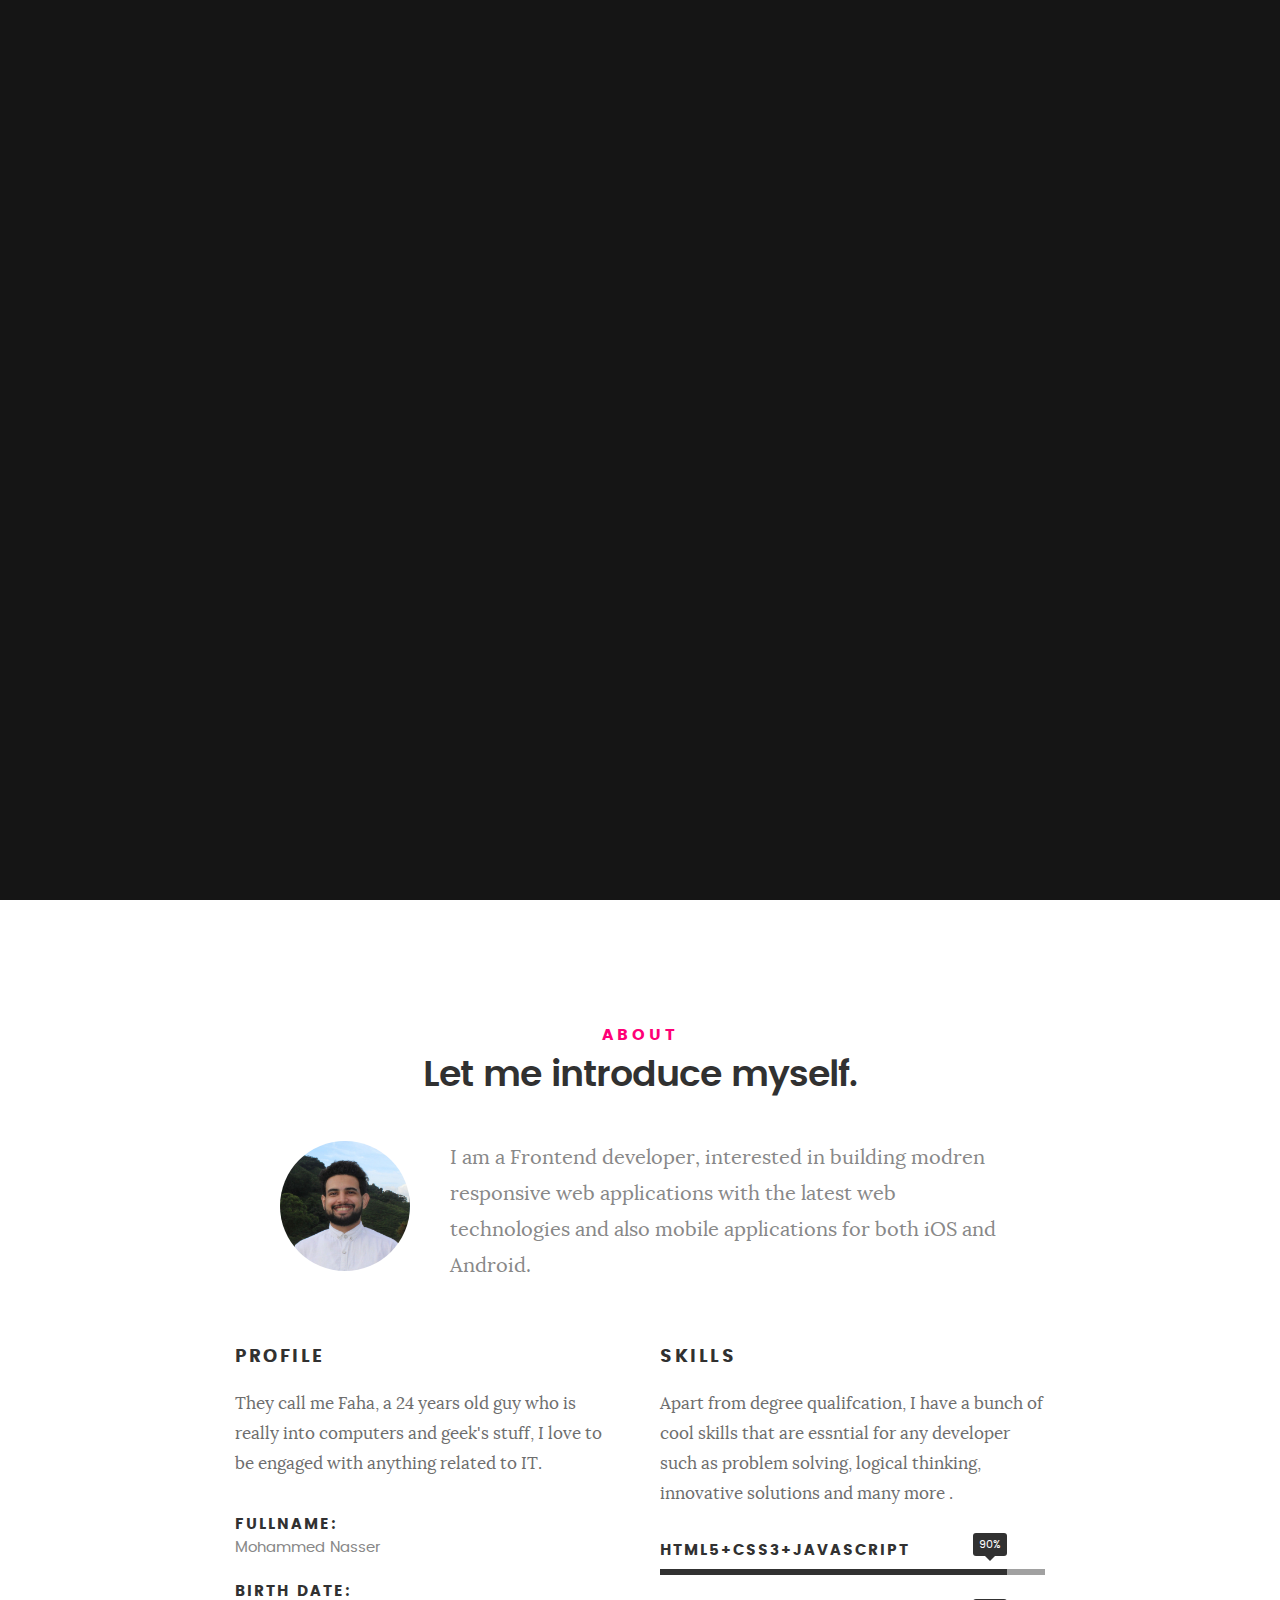
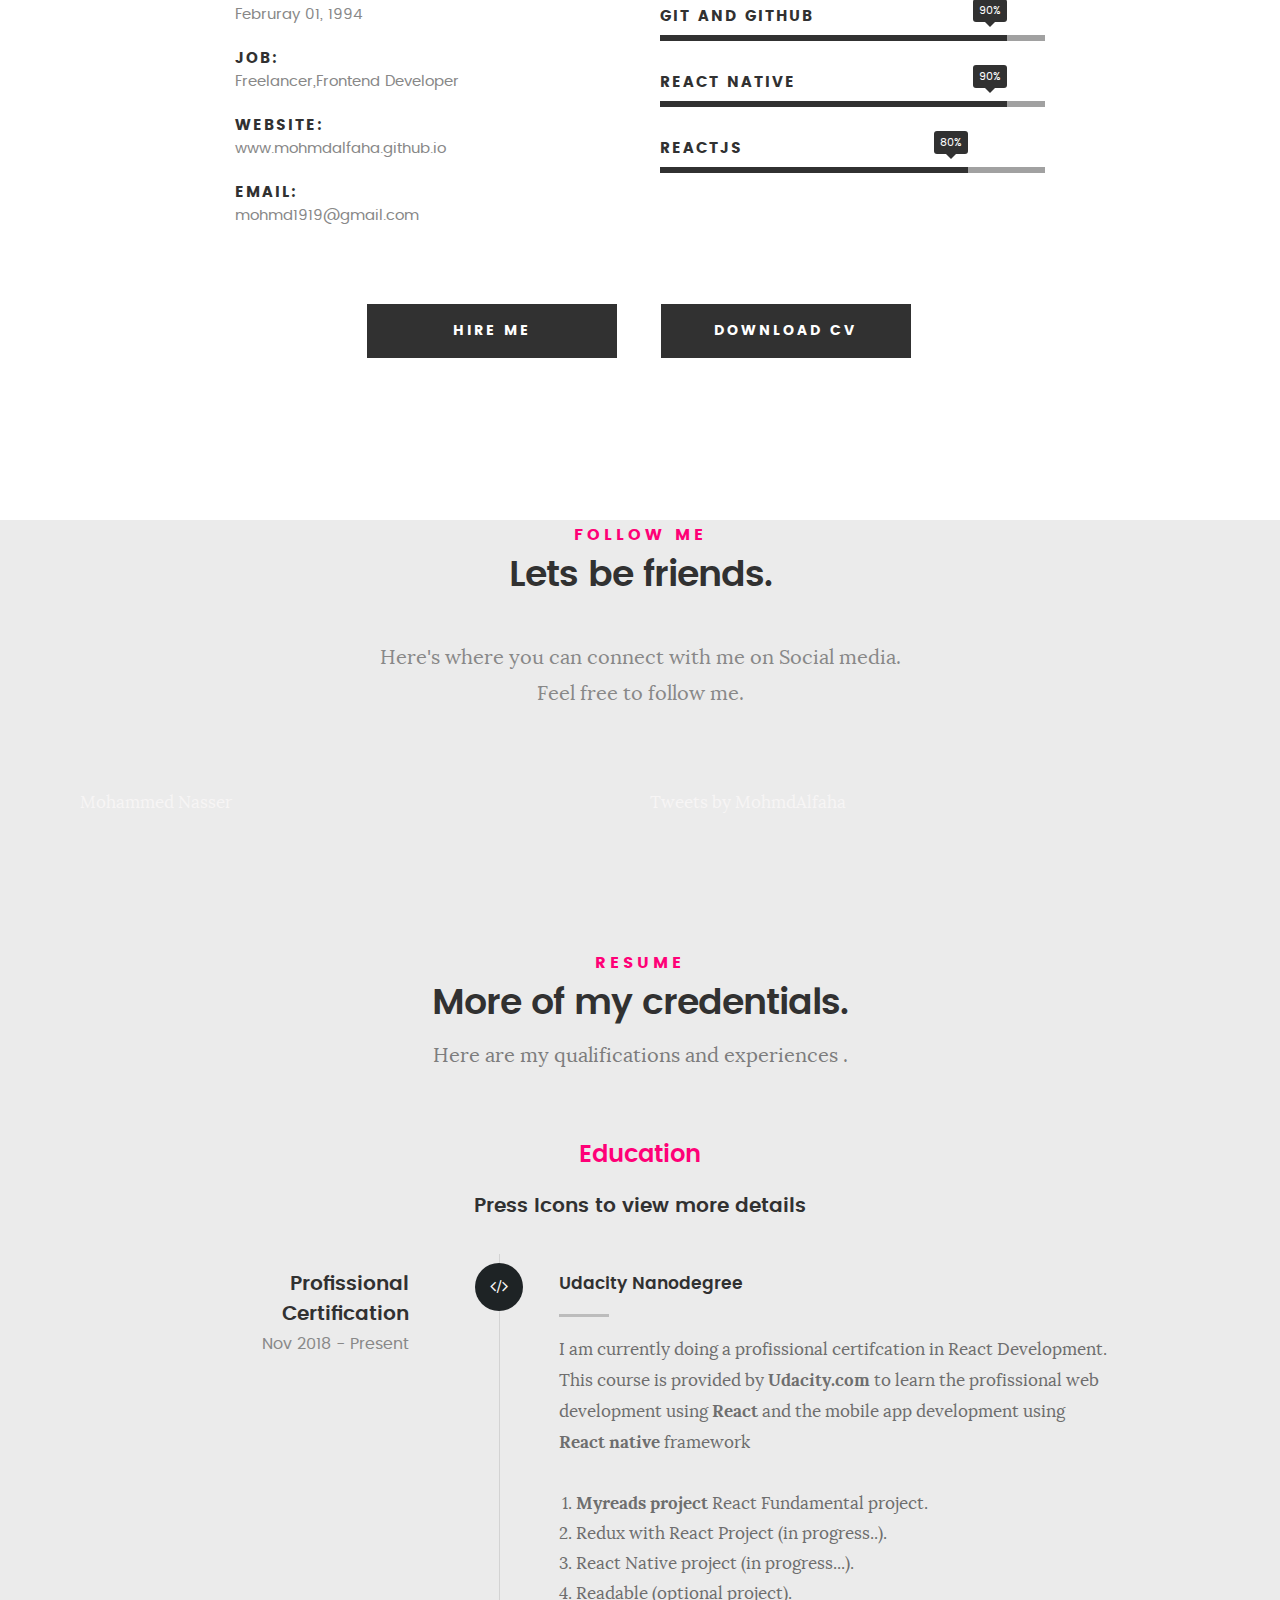
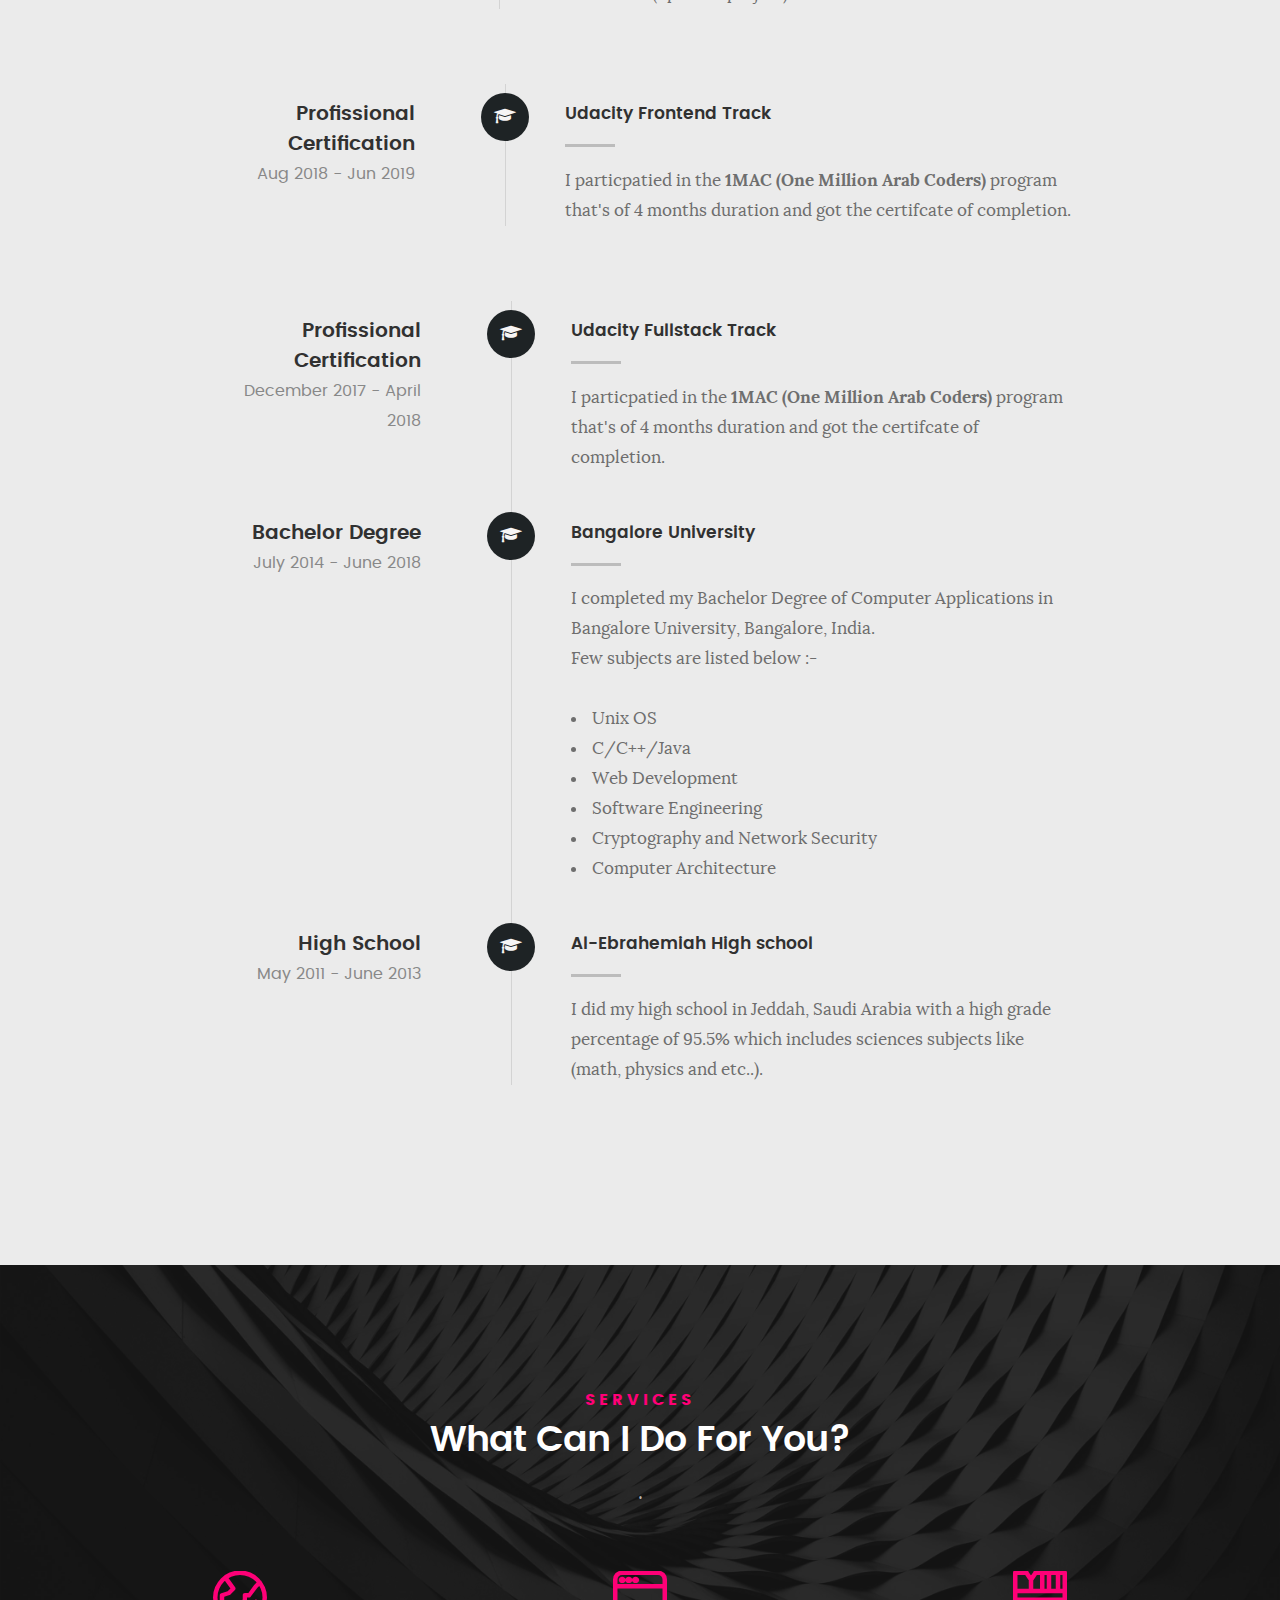
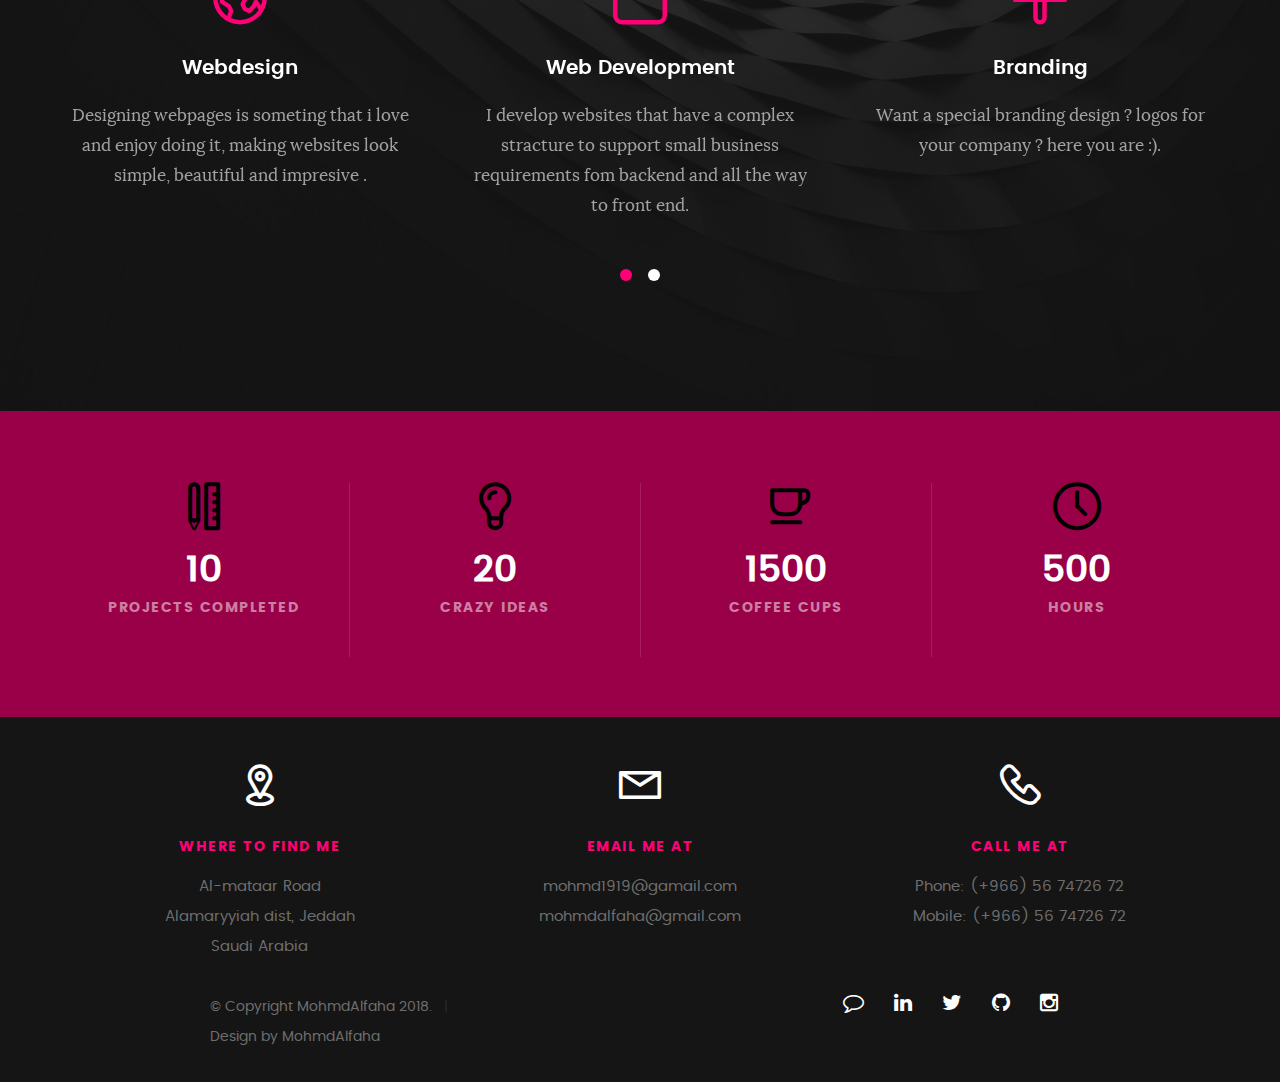
<file: index.html>
<!DOCTYPE html>
<!--[if IE 8 ]><html class="no-js oldie ie8" lang="en"> <![endif]-->
<!--[if IE 9 ]><html class="no-js oldie ie9" lang="en"> <![endif]-->
<!--[if (gte IE 9)|!(IE)]><!--><html class="no-js" lang="en"> <!--<![endif]-->
<head>

   <!--- basic page needs
   ================================================== -->
   <meta charset="utf-8">
	<title>MohmdAlfaha</title>
	<meta name="description" content="">
	<meta name="author" content="">

   <!-- mobile specific metas
   ================================================== -->
	<meta name="viewport" content="width=device-width, initial-scale=1, maximum-scale=1">

 	<!-- CSS
   ================================================== -->
   <link rel="stylesheet" href="css/base.css">
   <link rel="stylesheet" href="css/main.css">
   <link rel="stylesheet" href="css/vendor.css">

   <!-- script
   ================================================== -->
	<script src="js/modernizr.js"></script>
	<script src="js/pace.min.js"></script>

   <!-- favicons
	================================================== -->
	<link rel="icon" type="image/png" href="favicon.jpg">
<script type="text/javascript" src="https://platform.linkedin.com/badges/js/profile.js" async defer></script>
<script
async src="https://platform.twitter.com/widgets.js"
charset="utf-8"></script>
    <!-- styling
	================================================== -->

</head>

<body id="top">

	<!-- header
   ================================================== -->
   <header>
   	<div class="row">

   		<div class="top-bar">
   			<a class="menu-toggle" href="#"><span>Menu</span></a>

	   		<div class="logo">
		         <a href="index.html">Menu</a>
		      </div>

		   	<nav id="main-nav-wrap" >
					<ul class="main-navigation">
						<li class="current"><a class="smoothscroll"  href="#intro" title="">Home</a></li>
						<li><a class="smoothscroll"  href="#about" title="">About</a></li>
						<li><a class="smoothscroll"  href="#resume" title="">Resume</a></li>
						<li><a class="smoothscroll" href="#social">Social Media</a></li>
						<li><a class="smoothscroll"  href="#services" title="">Services</a></li>
						<li><a class="smoothscroll"  href="#contact" title="">Contact</a></li>
						<li><a href="indexAr.html" title="">بالعربي</a></li>
					</ul>
				</nav>
   		</div> <!-- /top-bar -->

   	</div> <!-- /row -->
   </header> <!-- /header -->

	<!-- intro section
   ================================================== -->
   <section id="intro" background={url("https://i.ibb.co/HTrNjhG/intro-bg.jpg")}>

   	<div class="intro-overlay"></div>

   	<div class="intro-content">
   		<div class="row">

   			<div class="col-twelve">

	   			<h5>Hello, World.</h5>
	   			<h1>I'm Mohammed Alfaha.</h1>

	   			<p class="intro-position">
	   				<span>Front-end Developer</span>
	   				<span>UI/UX Designer</span>
	   			</p>

	   			<a class="button stroke smoothscroll" href="#about" title="">More About Me</a>

	   		</div>

   		</div>
   	</div> <!-- /intro-content -->

   	<ul class="intro-social">
         <li><a href="https://wa.me/966567472672"><i class="fa fa-comments-o"></i></a></li>
         <li><a href="https://www.github.com/mohmdalfaha"><i class="fa fa-github"></i></a></li>
         <li><a href="https://www.twitter.com/mohmdalfaha"><i class="fa fa-twitter"></i></a></li>
         <li><a href="https://www.linkedin.com/in/mohmdalfaha"><i class="fa fa-linkedin"></i></a></li>
         <li><a href="https://www.instagram.com/mohmdalfaha"><i class="fa fa-instagram"></i></a></li>
      </ul> <!-- /intro-social -->

   </section> <!-- /intro -->


   <!-- about section
   ================================================== -->
   <section id="about">

   	<div class="row section-intro">
   		<div class="col-twelve">

   			<h5>About</h5>
   			<h1>Let me introduce myself.</h1>

   			<div class="intro-info">

   				<img src="images/profile-pic.jpg" alt="Profile Picture">

   				<p class="lead" style="text-align:left">I am a Frontend developer, interested in building modren responsive web applications with the latest web technologies and also mobile applications for both iOS and Android.</p>
   			</div>

   		</div>
   	</div> <!-- /section-intro -->

   	<div class="row about-content">

   		<div class="col-six tab-full">

   			<h3>Profile</h3>
   			<p>They call me Faha, a 24 years old guy who is really into computers and geek's stuff, I love to be engaged with anything related to IT.</p>

   			<ul class="info-list">
   				<li>
   					<strong>Fullname:</strong>
   					<span>Mohammed Nasser</span>
   				</li>
   				<li>
   					<strong>Birth Date:</strong>
   					<span>Februray 01, 1994</span>
   				</li>
   				<li>
   					<strong>Job:</strong>
   					<span>Freelancer,Frontend Developer</span>
   				</li>
   				<li>
   					<strong>Website:</strong>
   					<span>www.mohmdalfaha.github.io</span>
   				</li>
   				<li>
   					<strong>Email:</strong>
   					<span>mohmd1919@gmail.com</span>
   				</li>

   			</ul> <!-- /info-list -->

   		</div>

   		<div class="col-six tab-full">

   			<h3>Skills</h3>
   			<p>Apart from degree qualifcation, I have a bunch of cool skills that are essntial for any developer such as problem solving, logical thinking, innovative solutions and many more .</p>

				<ul class="skill-bars">
				   <li>
				   	<div class="progress percent90"><span>90%</span></div>
				   	<strong>HTML5+CSS3+Javascript</strong>
				   </li>
				   <li>
				   	<div class="progress percent90"><span>90%</span></div>
				   	<strong>Git and Github</strong>
				   </li>
									   <li>
				   	<div class="progress percent90"><span>90%</span></div>
				   	<strong>React Native</strong>
				   </li>
				   <li>
				   	<div class="progress percent80"><span>80%</span></div>
				   	<strong>Reactjs</strong>
				   </li>
				</ul> <!-- /skill-bars -->

   		</div>

   	</div>

   	<div class="row button-section">
   		<div class="col-twelve">
   			<a href="https://www.linkedin.com/in/mohmdalfaha" title="Hire Me" class="button button-primary">Hire Me</a>
   			<a href="CV.pdf" title="Download CV" class="button button-primary">Download CV</a>
   		</div>
   	</div>

  </section> <!-- /process-->

   <section id="social" >

    <div class="row section-intro">
      <div class="col-twelve">

        <h5>Follow Me</h5>
        <h1>Lets be friends.</h1>

        <div class="intro-info">

          <p class="lead">Here's where you can connect with me on Social media.<br/>Feel free to follow me.</p>
        </div>


      </div>
    </div> <!-- /section-intro -->

    <div class="row social media">

      <div class="col-six tab-full"  style="padding:10px">
        <div class="LI-profile-badge"
        data-version="v1"
        data-size="large"
        data-locale="en_US"
        data-type="vertical"
        data-theme="light"

        data-vanity="mohmdalfaha">
        <a class="LI-simple-link"
        data-width="400" data-height="500"
        href='https://sa.linkedin.com/in/mohmdalfaha?trk=profile-badge'>
        Mohammed Nasser</a></div>

	  </div>
	  

      <div class="col-six tab-full"  style="padding:10px">
      <a class="twitter-timeline"
      data-width="1000" data-height="400"
      data-theme="light"
      data-size="large"
      data-locale="en_US"
      data-type="vertical"
       href="https://twitter.com/MohmdAlfaha?ref_src=twsrc%5Etfw">
       Tweets by MohmdAlfaha</a>
     </div>

    </div>




      </div>







   </section> <!-- /Social-->

   <!-- resume Section
   ================================================== -->
	<section id="resume" class="grey-section">

		<div class="row section-intro">
   		<div class="col-twelve">

   			<h5>Resume</h5>
   			<h1>More of my credentials.</h1>

   			<p class="lead">Here are my qualifications and experiences .</p>

   		</div>
   	</div> <!-- /section-intro-->

   	<div class="row resume-timeline">

   		<div class="col-twelve resume-header">

   			<h2>Education</h2>
        <h3>Press Icons to view more details</3>


           		</div> <!-- /resume-header -->

           		<div class="col-twelve">

           			<div class="timeline-wrap">

           				<div class="timeline-block">

        	   				<div class="timeline-ico">
                      <a class="fa fa-code" href="https://www.udacity.com/course/react-nanodegree--nd019"></a>
        	   				</div>

        	   				<div class="timeline-header">
        	   					<h3>Profissional Certification</h3>
        	   					<p>Nov 2018 - Present</p>
        	   				</div>

        	   				<div class="timeline-content">
        	   					<h4>Udacity Nanodegree</h4>
        	   					<p>I am currently doing a profissional certifcation in React Development.<br>
					   This course is provided by<b> Udacity.com </b> to learn the profissional web development using
						<b>React</b> and the mobile app development using <b>React native</b> framework </p>
						<ol>
							<li><b href="https://mohmdalfaha.github.io/myreads">Myreads project</b> React Fundamental project.</li>
							<li>Redux with React Project (in progress..).</li>
							<li>React Native project (in progress...).</li>
							<li>Readable (optional project).</li>
						</ol>
						 
						
        	   				</div>

        	   			</div> <!-- /timeline-block -->

                     		</div> <!-- /resume-header -->

                     		<div class="col-twelve">

                     			<div class="timeline-wrap">

                     				<div class="timeline-block">

                  	   				<div class="timeline-ico">
                                <a class="fa fa-graduation-cap"
                                href="https://www.udacity.com/course/front-end-web-developer-nanodegree--nd001"></a>
                  	   				</div>

                  	   				<div class="timeline-header">
                  	   					<h3>Profissional Certification</h3>
                  	   					<p>Aug 2018 - Jun 2019</p>
                  	   				</div>

                  	   				<div class="timeline-content">
                  	   					<h4>Udacity Frontend Track</h4>
                  	   					<p>I particpatied in the <b>1MAC (One Million Arab Coders)</b> program
                                  <br>
                                   that's of 4 months duration and got the certifcate of completion.</p>
                  	   				</div>

                  	   			</div> <!-- /timeline-block -->

   		</div> <!-- /resume-header -->

   		<div class="col-twelve">

   			<div class="timeline-wrap">

   				<div class="timeline-block">

	   				<div class="timeline-ico">
	   					<a href="https://www.udacity.com/course/full-stack-web-developer-nanodegree--nd004" class="fa fa-graduation-cap"></a>
	   				</div>

	   				<div class="timeline-header">
	   					<h3>Profissional Certification</h3>
	   					<p>December 2017 - April 2018</p>
	   				</div>

	   				<div class="timeline-content">
	   					<h4>Udacity Fullstack Track</h4>
	   					<p>I particpatied in the <b>1MAC (One Million Arab Coders)</b> program
                <br>
                 that's of 4 months duration and got the certifcate of completion.</p>
	   				</div>

	   			</div> <!-- /timeline-block -->

	   			<div class="timeline-block">

	   				<div class="timeline-ico">
	   					<a class="fa fa-graduation-cap" href="http://bangaloreuniversity.ac.in/wp-content/uploads/2014/10/BCA.pdf"></a>
	   				</div>

	   				<div class="timeline-header">
	   					<h3>Bachelor Degree</h3>
	   					<p>July 2014 - June 2018</p>
	   				</div>

	   				<div class="timeline-content">
	   					<h4>Bangalore University</h4>
	   					<p>I completed my Bachelor Degree of Computer Applications in Bangalore University, Bangalore, India.<br>Few subjects are listed below :-</p>
                        <ul>
                        <li>Unix OS</li>
                        <li>C/C++/Java</li>
                        <li>Web Development</li>
                        <li>Software Engineering</li>
                        <li>Cryptography and Network Security</li>
                        <li>Computer Architecture</li>
                      </ul>
	   				</div>

	   			</div> <!-- /timeline-block -->

	   			<div class="timeline-block">

	   				<div class="timeline-ico">
	   					<a class="fa fa-graduation-cap" href="https://drive.google.com/file/d/1Cqy8ojdYk5KgFghAGbEjOxcJGrxCQ2KB/view?usp=sharing"></a>
	   				</div>

	   				<div class="timeline-header">
	   					<h3>High School</h3>
	   					<p>May 2011 - June 2013</p>
	   				</div>

	   				<div class="timeline-content">
	   					<h4> Al-Ebrahemiah High school</h4>
	   					<p>I did my high school in Jeddah, Saudi Arabia with a high grade percentage of 95.5% which includes sciences subjects like (math, physics and etc..).</p>
	   				</div>

	   			</div> <!-- /timeline-block -->

   			</div> <!-- /timeline-wrap -->

   		</div> <!-- /col-twelve -->

   	</div> <!-- /resume-timeline -->

	</section> <!-- /features -->

	<!-- services Section
   ================================================== -->
	<section id="services">

		<div class="overlay"></div>

		<div class="row section-intro">
   		<div class="col-twelve">

   			<h5>Services</h5>
   			<h1>What Can I Do For You?</h1>

   			<p class="lead">.</p>

   		</div>
   	</div> <!-- /section-intro -->

   	<div class="row services-content">

   		<div id="owl-slider" class="owl-carousel services-list">

	      	<div class="service">

	      		<span class="icon"><i class="icon-earth"></i></span>

	            <div class="service-content">

	            	 <h3>Webdesign</h3>

		            <p class="desc">Designing webpages is someting that i love and enjoy doing it, making websites look simple, beautiful and impresive .
	         		</p>

	         	</div>

				</div> <!-- /service -->

				<div class="service">

					<span class="icon"><i class="icon-window"></i></span>

	            <div class="service-content">

	            	<h3>Web Development</h3>

		            <p class="desc">I develop websites that have a complex stracture to support small business requirements fom backend and all the way to front end.
	         		</p>

	            </div>

			   </div> <!-- /service -->

			   <div class="service">

			   	<span class="icon"><i class="icon-paint-brush"></i></span>

	            <div class="service-content">

	            	<h3>Branding</h3>

		            <p class="desc">Want a special branding design ? logos for your company ? here you are :).
	        			</p>

	            </div>

			   </div> <!-- /service -->

				<div class="service">

					<span class="icon"><i class="icon-toggles"></i></span>

	            <div class="service-content">

	            	<h3>UI/UX Design</h3>

		            <p class="desc">Understanding the user experience and his needs is important and a part of the moderen web applications.
	         		</p>

	            </div>

				</div> <!-- /service -->

			   <div class="service">

			   	<span class="icon"><i class="icon-image"></i></span>

	            <div class="service-content">

	            	<h3>Graphics Design</h3>

		            <p class="desc">What a developer without graphic design ability !! Looks strange but here is we got ya and what you need.
	        			</p>

	            </div>

			   </div> <!-- /service -->

			   <div class="service">

			   	<span class="icon"><i class="icon-chat"></i></span>

	            <div class="service-content">

	            	 <h3>Consultancy</h3>

		            <p class="desc">Need an idea or an innovative solution to an issue ?? Well we do have the ability to engage within any part of our field.
	        			</p>

	            </div>

			   </div> <!-- /service -->

	      </div> <!-- /services-list -->

   	</div> <!-- /services-content -->

	</section> <!-- /services -->


  	<!-- stats Section
     ================================================== -->
	 <section id="stats" class="count-up">

			<div class="row">
				<div class="col-twelve">
	
					<div class="block-1-4 block-s-1-3 block-tab-1-2 block-mob-full stats-list">
	
						<div class="bgrid stat">
	
							<div class="icon-part">
								<i class="icon-pencil-ruler"></i>
							</div>
	
							<h3 class="stat-count">
								10
							</h3>
	
							<h5 class="stat-title">
								Projects Completed
							</h5>
	
						</div> <!-- /stat -->
	
						<div class="bgrid stat">
	
							<div class="icon-part">
								<i class="icon-light-bulb"></i>
							</div>
	
							<h3 class="stat-count">
								20
							</h3>
	
							<h5 class="stat-title">
								Crazy Ideas
							</h5>
	
						</div> <!-- /stat -->
	
						<div class="bgrid stat">
	
							<div class="icon-part">
								<i class="icon-cup"></i>
							</div>
	
							<h3 class="stat-count">
								1500
							</h3>
	
							<h5 class="stat-title">
								Coffee Cups
							</h5>
	
						</div> <!-- /stat -->
	
						<div class="bgrid stat">
	
							<div class="icon-part">
								<i class="icon-clock"></i>
							</div>
	
							<h3 class="stat-count">
								500
							</h3>
	
							<h5 class="stat-title">
								Hours
							</h5>
	
						</div> <!-- /stat -->
	
					</div> <!-- /stats-list -->
	
				</div> <!-- /twelve -->
			</div> <!-- /row -->
	
		</section> <!-- /stats -->
	


   	</div> <!-- /contact-form -->

   	<div class="row contact-info">

   		<div class="col-four tab-full">

   			<div class="icon">
   				<i class="icon-pin"></i>
   			</div>

   			<h5>Where to find me</h5>

   			<p>
            Al-mataar Road<br>
            Alamaryyiah dist, Jeddah<br>
            Saudi Arabia
            </p>

   		</div>

   		<div class="col-four tab-full collapse">

   			<div class="icon">
   				<i class="icon-mail"></i>
   			</div>

   			<h5>Email Me At</h5>

   			<p>mohmd1919@gamail.com<br>
			   	mohmdalfaha@gmail.com
			   </p>

   		</div>

   		<div class="col-four tab-full">

   			<div class="icon">
   				<i class="icon-phone"></i>
   			</div>

   			<h5>Call Me At</h5>

   			<p>Phone: (+966) 56 74726 72<br>
			   	Mobile: (+966) 56 74726 72

			   </p>

   		</div>

   	</div> <!-- /contact-info -->

	</section> <!-- /contact -->


   <!-- footer
   ================================================== -->

   <footer>
     	<div class="row">

     		<div class="col-six tab-full pull-right social">

     			<ul class="footer-social">
			      <li><a href="https://wa.me/966567472672"><i class="fa fa-comment-o"></i></a></li>
			      <li><a href="https://sa.linkedin.com/in/mohmdalfaha?trk=profile-badge"><i class="fa fa-linkedin"></i></a></li>
			      <li><a href="https://www.twitter.com/mohmdalfaha"><i class="fa fa-twitter"></i></a></li>
			      <li><a href="https://www.github.com/mohmdalfaha"><i class="fa fa-github"></i></a></li>
			      <li><a href="https://www.instagram.com/mohmdalfaha"><i class="fa fa-instagram"></i></a></li>
			   </ul>

	      </div>

      	<div class="col-six tab-full">
	      	<div class="copyright">
		        	<span>© Copyright MohmdAlfaha 2018.</span>
		        	<span>Design by MohmdAlfaha </span>
		         </div>
	      	</div>

	      	<div id="go-top">
		         <a class="smoothscroll" title="Back to Top" href="#top"><i class="fa fa-long-arrow-up"></i></a>
		      </div>

      	</div> <!-- /row -->
   </footer>

   <div id="preloader">
    	<div id="loader"></div>
   </div>

   <!-- Java Script
   ================================================== -->
   <script src="js/jquery-2.1.3.min.js"></script>
   <script src="js/plugins.js"></script>
   <script src="js/main.js"></script>

</body>

</html>
</file>
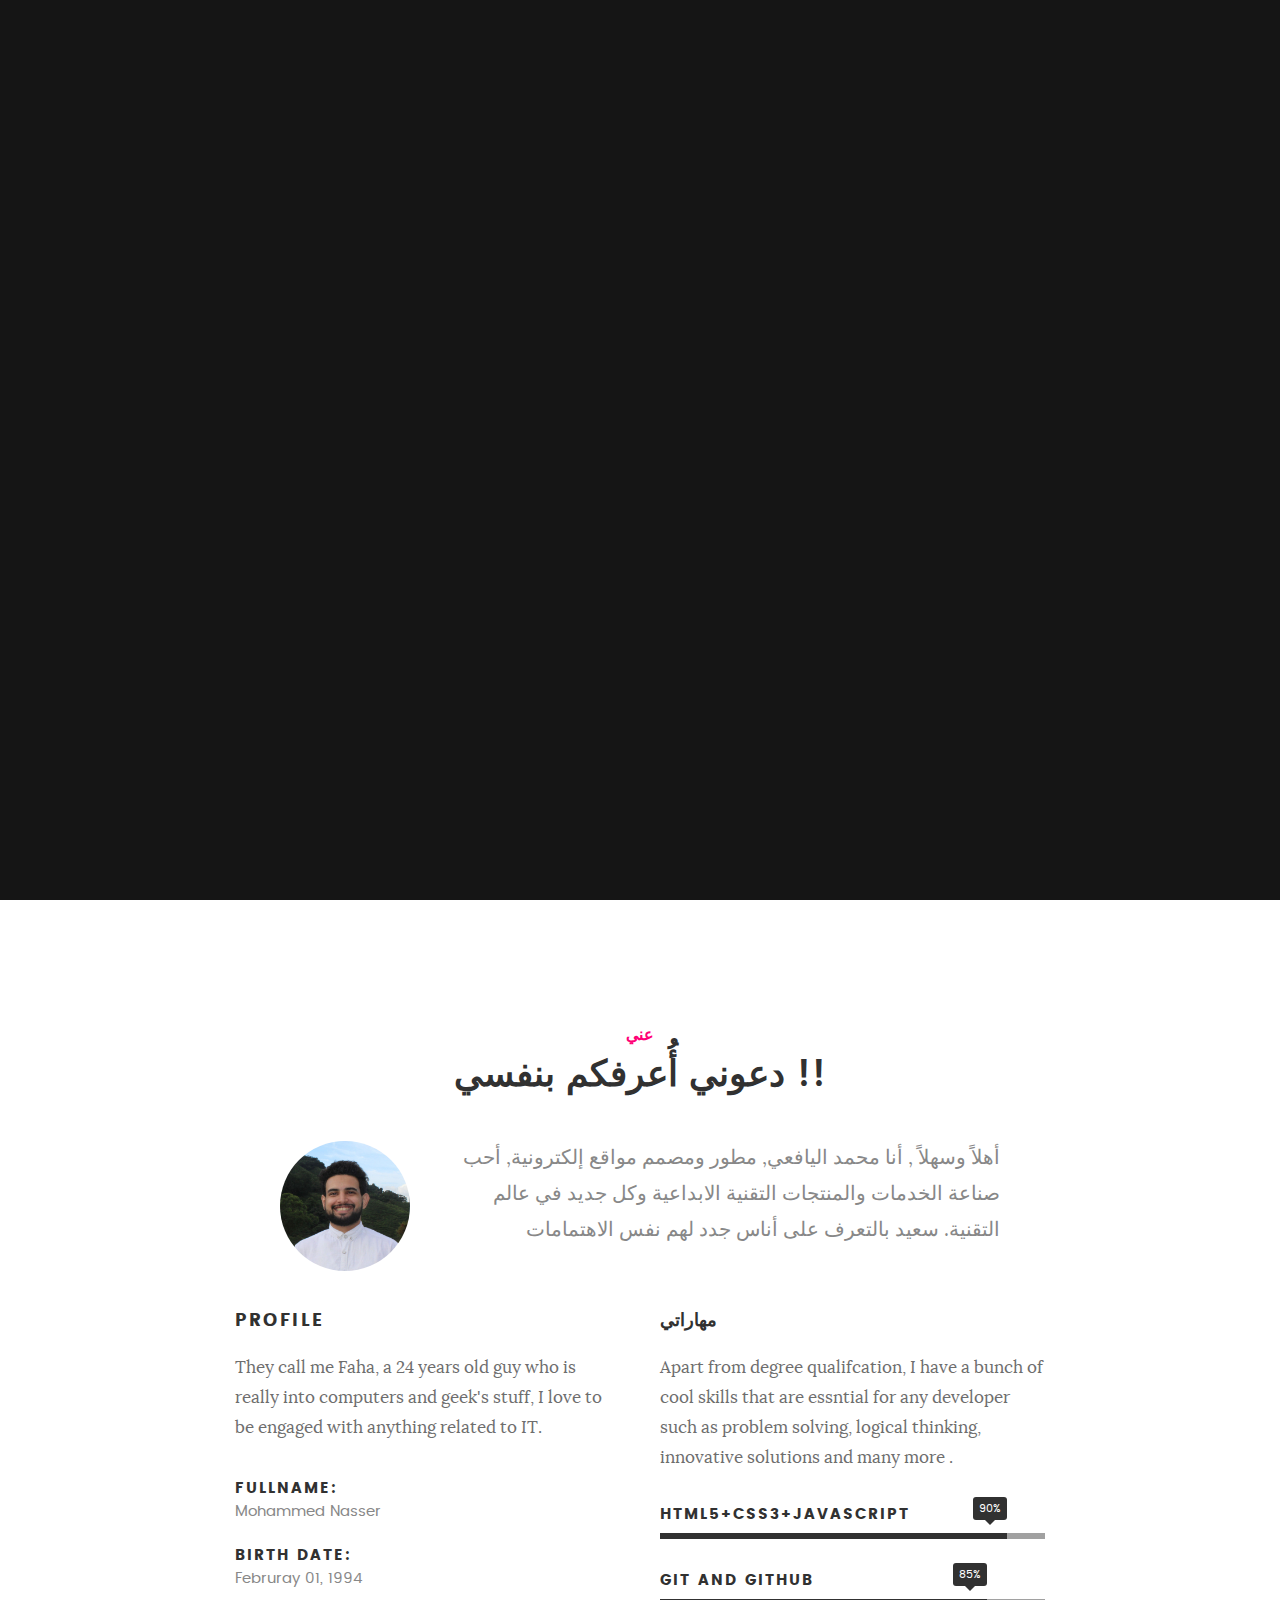
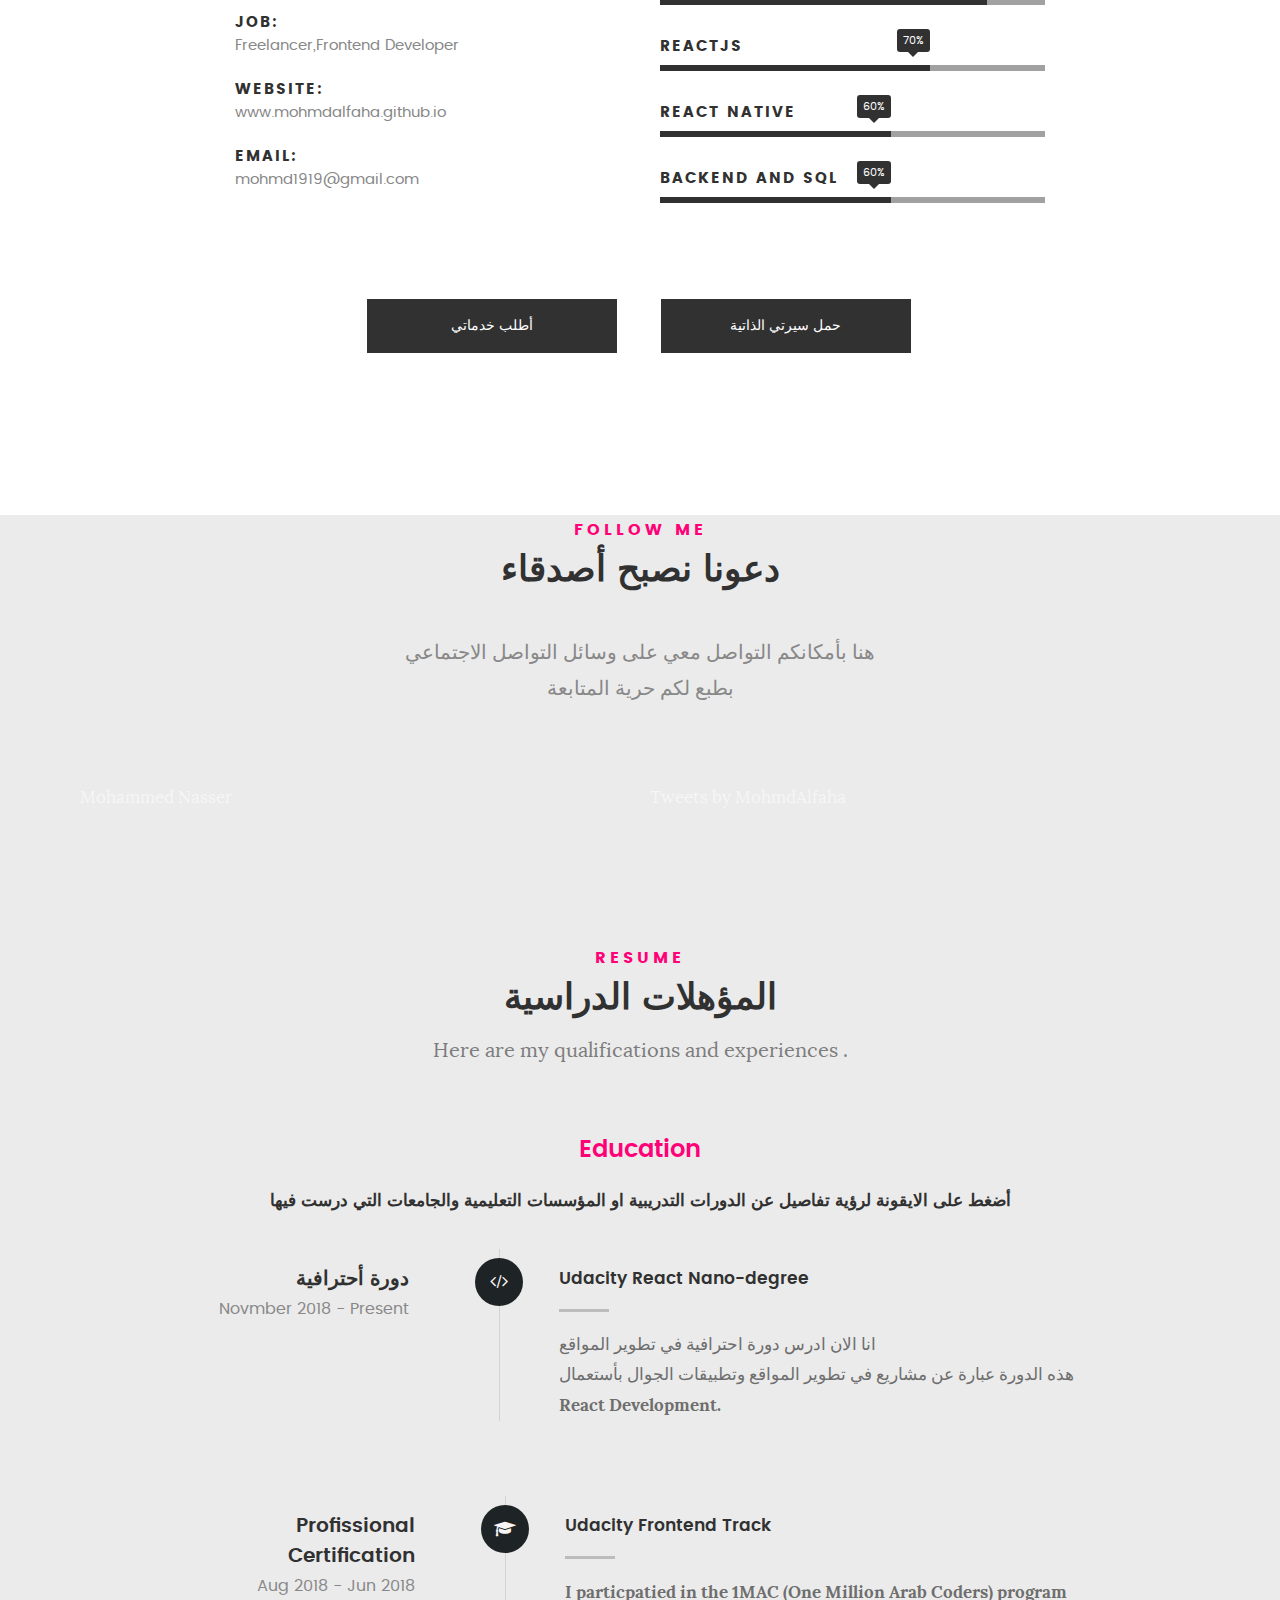
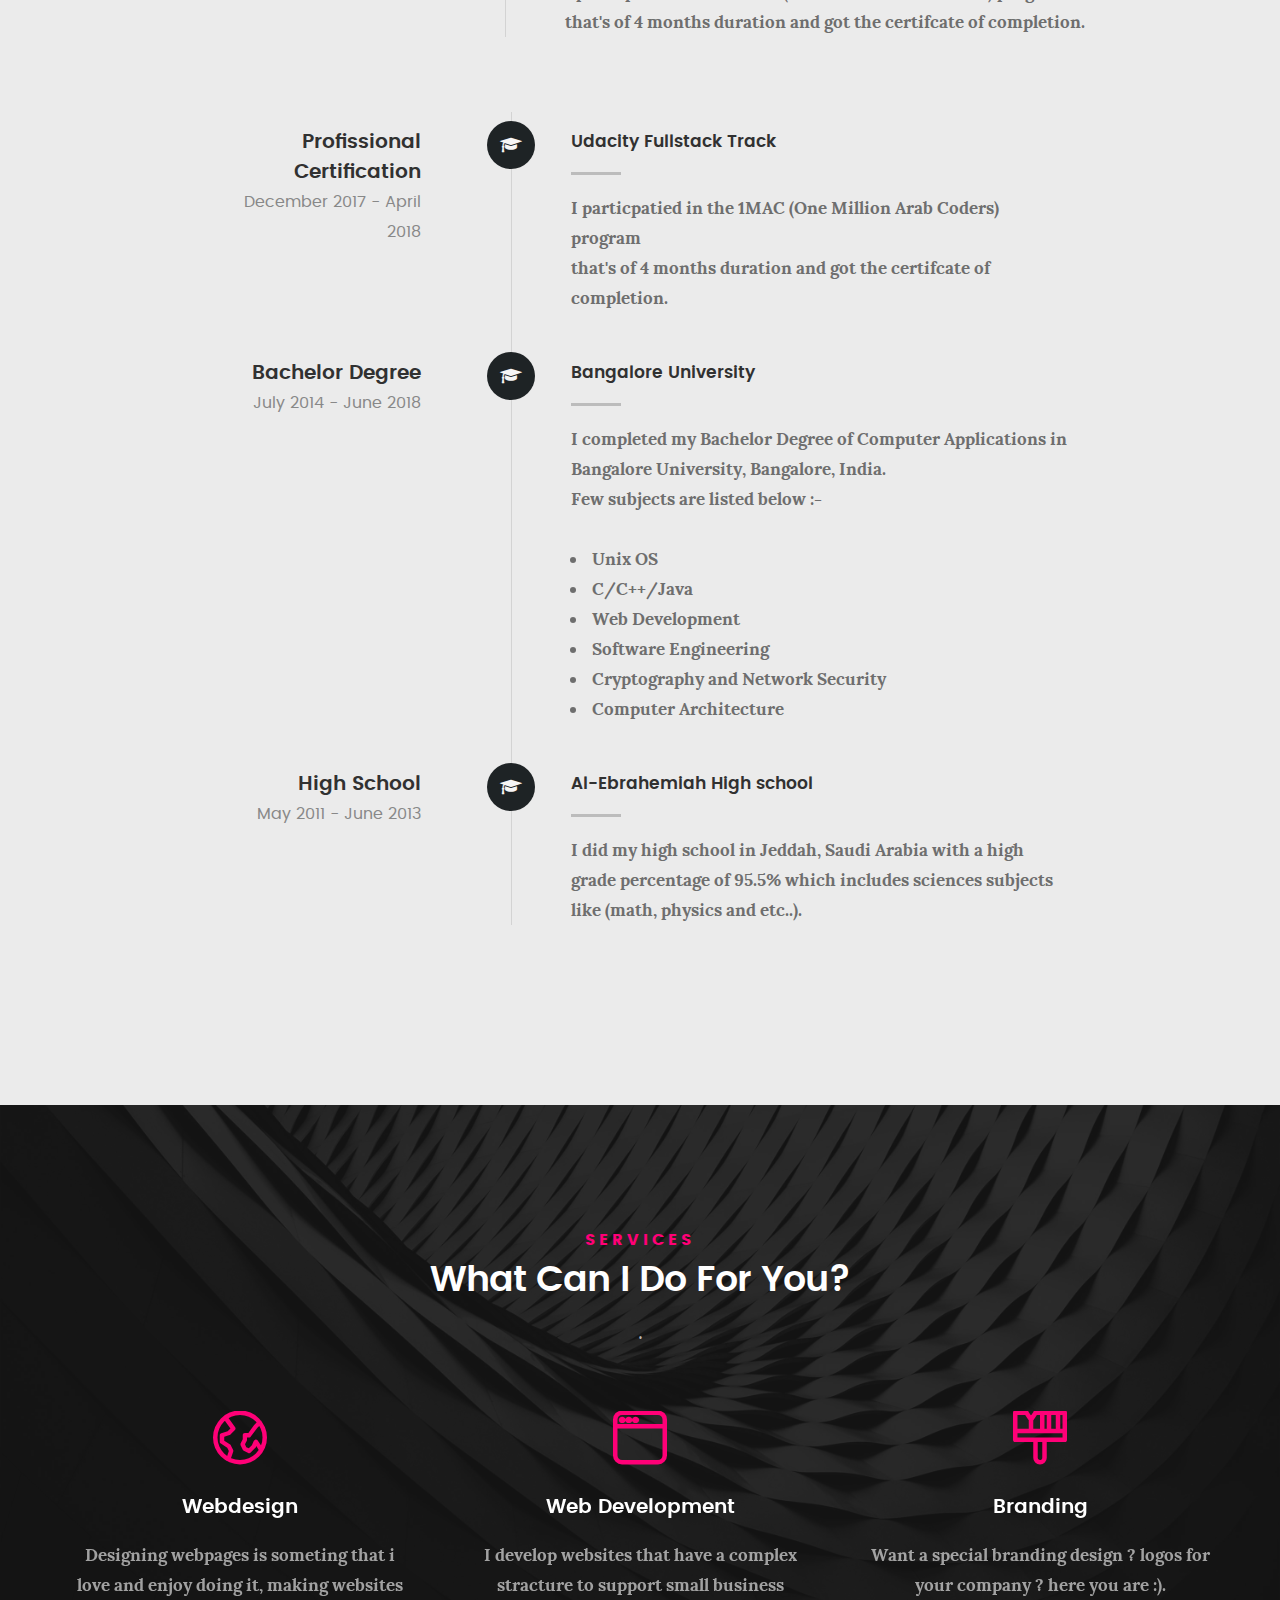
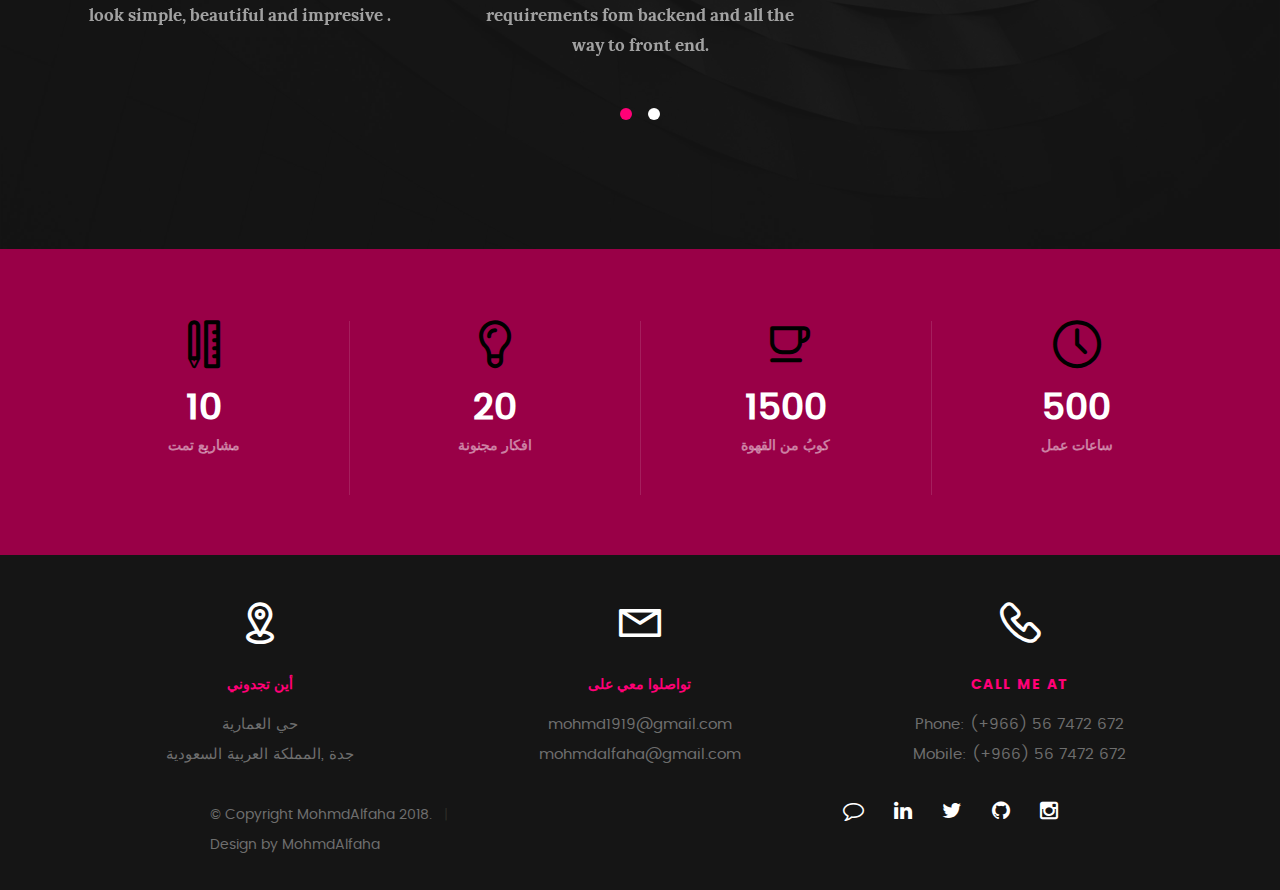
<file: indexAr.html>
<!DOCTYPE html>
<!--[if IE 8 ]><html class="no-js oldie ie8" lang="en"> <![endif]-->
<!--[if IE 9 ]><html class="no-js oldie ie9" lang="en"> <![endif]-->
<!--[if (gte IE 9)|!(IE)]><!--><html class="no-js" lang="en"> <!--<![endif]-->
<head>

   <!--- basic page needs
   ================================================== -->
   <meta charset="utf-8">
   <title>MohmdAlfaha محمد اليافعي</title>
	<meta name="description" content="">
	<meta name="author" content="">

   <!-- mobile specific metas
   ================================================== -->
	<meta name="viewport" content="width=device-width, initial-scale=1, maximum-scale=1">

 	<!-- CSS
   ================================================== -->
   <link rel="stylesheet" href="css/base.css">
   <link rel="stylesheet" href="css/main.css">
   <link rel="stylesheet" href="css/vendor.css">

   <!-- script
   ================================================== -->
	<script src="js/modernizr.js"></script>
	<script src="js/pace.min.js"></script>

   <!-- favicons
	================================================== -->
	<link rel="icon" type="image/png" href="favicon.jpg">
  <script type="text/javascript" src="https://platform.linkedin.com/badges/js/profile.js" async defer></script>
  <script
  async src="https://platform.twitter.com/widgets.js"
  charset="utf-8"></script>    <!-- styling
	================================================== -->

</head>

<body id="top">

	<!-- header
   ================================================== -->
   <header>
   	<div class="row">

   		<div class="top-bar">
   			<a class="menu-toggle" href="#"><span>Menu</span></a>

        <div class="logo">
             <a href="indexAr.html">القائمة</a>
		  </div>
		  
        <nav id="main-nav-wrap">
          <ul class="main-navigation">
				<li class="current"><a class="smoothscroll"  href="#intro" title="">الرئيسية</a></li>
				<li><a class="smoothscroll"  href="#about" title="">عني</a></li>
				<li><a class="smoothscroll"  href="#resume" title="">السيرة الذاتية</a></li>
				<li><a class="smoothscroll" href="#social">التواصل الاجتماعي</a></li>
				<li><a class="smoothscroll"  href="#services" title="">خدماتي</a></li>
				<li><a class="smoothscroll"  href="#contact" title="">أتصل بي</a></li>
                <li><a href="index.html" title="">English</a></li>
          </ul>
        </nav>
      </div> <!-- /top-bar -->
   	</div> <!-- /row -->
   </header> <!-- /header -->

	<!-- intro section
   ================================================== -->
   <section id="intro">

   	<div class="intro-overlay"></div>

   	<div class="intro-content">
   		<div class="row">

   			<div class="col-twelve">

          <h5>مرحباً !!</h5>
          <h1>انا محمد اليافعي</h1>

          <p class="intro-position">
            <span>مطور صفحات ويب</span>
            <span>UI/UX Designer</span>
          </p>

	   			<a class="button stroke smoothscroll" href="#about" title="">المزيد عني</a>

	   		</div>

   		</div>
   	</div> <!-- /intro-content -->

   	<ul class="intro-social">
		<li><a href="https://wa.me/966567472672"><i class="fa fa-comment-o"></i></a></li>
		<li><a href="https://www.github.com/mohmdalfaha"><i class="fa fa-github"></i></a></li>
         <li><a href="https://www.twitter.com/mohmdalfaha"><i class="fa fa-twitter"></i></a></li>
         <li><a href="https://www.linkedin.com/in/mohmdalfaha/?locale=ar_AE"><i class="fa fa-linkedin"></i></a></li>
         <li><a href="https://www.instagram.com/mohmdalfaha"><i class="fa fa-instagram"></i></a></li>
      </ul> <!-- /intro-social -->

   </section> <!-- /intro -->


   <!-- about section
   ================================================== -->
   <section id="about">

   	<div class="row section-intro">
   		<div class="col-twelve">

   			<h5>عني</h5>
   			<h1>دعوني أُعرفكم بنفسي !!</h1>

   			<div class="intro-info">

   				<img src="images/profile-pic.jpg" alt="Profile Picture">

   				<p class="lead" style="text-align:right">
						أهلاً وسهلاً , أنا محمد اليافعي, مطور ومصمم مواقع إلكترونية, أحب صناعة الخدمات والمنتجات التقنية الابداعية وكل جديد في عالم التقنية.
						 سعيد بالتعرف على أناس جدد لهم نفس الاهتمامات


					   
				   </p>
   			</div>

   		</div>
   	</div> <!-- /section-intro -->

   	<div class="row about-content">

   		<div class="col-six tab-full">

   			<h3>Profile</h3>
   			<p>They call me Faha, a 24 years old guy who is really into computers and geek's stuff, I love to be engaged with anything related to IT.</p>

   			<ul class="info-list">
   				<li>
   					<strong>Fullname:</strong>
   					<span>Mohammed Nasser</span>
   				</li>
   				<li>
   					<strong>Birth Date:</strong>
   					<span>Februray 01, 1994</span>
   				</li>
   				<li>
   					<strong>Job:</strong>
   					<span>Freelancer,Frontend Developer</span>
   				</li>
   				<li>
   					<strong>Website:</strong>
   					<span>www.mohmdalfaha.github.io</span>
   				</li>
   				<li>
   					<strong>Email:</strong>
   					<span>mohmd1919@gmail.com</span>
   				</li>

   			</ul> <!-- /info-list -->

   		</div>

   		<div class="col-six tab-full">

   			<h3>مهاراتي</h3>
   			<p>Apart from degree qualifcation, I have a bunch of cool skills that are essntial for any developer such as problem solving, logical thinking, innovative solutions and many more .</p>

				<ul class="skill-bars">
				   <li>
				   	<div class="progress percent90"><span>90%</span></div>
				   	<strong>HTML5+CSS3+Javascript</strong>
				   </li>
				   <li>
				   	<div class="progress percent85"><span>85%</span></div>
				   	<strong>Git and Github</strong>
				   </li>
				   <li>
				   	<div class="progress percent70"><span>70%</span></div>
				   	<strong>Reactjs</strong>
				   </li>
				   <li>
				   	<div class="progress percent60"><span>60%</span></div>
				   	<strong>React Native</strong>
				   </li>
				   <li>

				   	<div class="progress percent60"><span>60%</span></div>
				   	<strong>Backend and SQL</strong>
				   </li>

				</ul> <!-- /skill-bars -->

   		</div>

   	</div>

   	<div class="row button-section">
   		<div class="col-twelve">
   			<a href="https://www.linkedin.com/in/mohmdalfaha/?locale=ar_AE" title="Hire Me" class="button button-primary" >أطلب خدماتي</a>
   			<a href="CV.pdf" title="Download CV" class="button button-primary">حمل سيرتي الذاتية</a>
   		</div>
   	</div>

   </section> <!-- /process-->


      <section id="social" >

       <div class="row section-intro">
         <div class="col-twelve">

           <h5>Follow Me</h5>
           <h1>دعونا نصبح أصدقاء</h1>

           <div class="intro-info">

             <p class="lead">هنا بأمكانكم التواصل معي على وسائل التواصل الاجتماعي<br/> بطبع لكم حرية المتابعة </p>
           </div>


         </div>
       </div> <!-- /section-intro -->

       <div class="row social media">

         <div class="col-six tab-full" style="padding:10px">
           <div class="LI-profile-badge"
           data-version="v1"
           data-size="large"
           data-locale="en_US"
           data-type="vertical"
           data-theme="light"

           data-vanity="mohmdalfaha">
           <a class="LI-simple-link"
           data-width="400" data-height="500"
           href='https://sa.linkedin.com/in/mohmdalfaha?trk=profile-badge'>
           Mohammed Nasser</a></div>

		 </div>
		 
         <div class="col-six tab-full" style="padding:10px">
         <a class="twitter-timeline"
         data-width="1000" data-height="400"
         data-theme="light"
         data-size="large"
         data-locale="en_US"
         data-type="vertical"
          href="https://twitter.com/MohmdAlfaha?ref_src=twsrc%5Etfw">
          Tweets by MohmdAlfaha</a>
        </div>

       </div>

         </div>

      </section> <!-- /Social-->

   <!-- resume Section
   ================================================== -->
	<section id="resume" class="grey-section">

		<div class="row section-intro">
   		<div class="col-twelve">

   			<h5>Resume</h5>

   			<h1>المؤهلات الدراسية</h1>

   			<p class="lead">Here are my qualifications and experiences .</p>

   		</div>
   	</div> <!-- /section-intro-->

   	<div class="row resume-timeline">

   		<div class="col-twelve resume-header">

   			<h2>Education</h2>
        <h4> أضغط على الايقونة لرؤية تفاصيل عن الدورات التدريبية 
			او المؤسسات التعليمية والجامعات التي درست فيها</h4>

   		</div> <!-- /resume-header -->

   		<div class="col-twelve">

   			<div class="timeline-wrap">

   				<div class="timeline-block">

	   				<div class="timeline-ico">
	   					<a class="fa fa-code" href="https://www.udacity.com/course/react-nanodegree--nd019"></a>
	   				</div>
	   				<div class="timeline-header">
	   					<h3>دورة أحترافية</h3>
	   					<p>Novmber 2018 - Present</p>
	   				</div>

	   				<div class="timeline-content">
	   					<h4>Udacity React Nano-degree</h4>
	   					<p>انا الان ادرس دورة احترافية في تطوير المواقع<br>
				            هذه الدورة عبارة عن مشاريع في تطوير المواقع وتطبيقات الجوال بأستعمال 
				          <b>React Development<b>.</p>
	   				</div>

	   			</div> <!-- /timeline-block -->

          </div> <!-- /resume-header -->

          <div class="col-twelve">

            <div class="timeline-wrap">

              <div class="timeline-block">

                <div class="timeline-ico">
                  <a class="fa fa-graduation-cap"
                  href="https://www.udacity.com/course/front-end-web-developer-nanodegree--nd001"></a>
                </div>

                <div class="timeline-header">
                  <h3>Profissional Certification</h3>
                  <p>Aug 2018 - Jun 2018</p>
                </div>

                <div class="timeline-content">
                  <h4>Udacity Frontend Track</h4>
                  <p>I particpatied in the <b>1MAC (One Million Arab Coders)</b> program
                    <br>
                     that's of 4 months duration and got the certifcate of completion.</p>
                </div>

              </div> <!-- /timeline-block -->

        </div> <!-- /resume-header -->

        <div class="col-twelve">

        <div class="timeline-wrap">

        <div class="timeline-block">

        <div class="timeline-ico">
        <a href="https://www.udacity.com/course/full-stack-web-developer-nanodegree--nd004" class="fa fa-graduation-cap"></a>
        </div>

        <div class="timeline-header">
        <h3>Profissional Certification</h3>
        <p>December 2017 - April 2018</p>
        </div>

        <div class="timeline-content">
        <h4>Udacity Fullstack Track</h4>
        <p>I particpatied in the <b>1MAC (One Million Arab Coders)</b> program
        <br>
        that's of 4 months duration and got the certifcate of completion.</p>
        </div>

        </div> <!-- /timeline-block -->

        <div class="timeline-block">

        <div class="timeline-ico">
        <a class="fa fa-graduation-cap" href="http://bangaloreuniversity.ac.in/wp-content/uploads/2014/10/BCA.pdf"></a>
        </div>

        <div class="timeline-header">
        <h3>Bachelor Degree</h3>
        <p>July 2014 - June 2018</p>
        </div>

        <div class="timeline-content">
        <h4>Bangalore University</h4>
        <p>I completed my Bachelor Degree of Computer Applications in Bangalore University, Bangalore, India.<br>Few subjects are listed below :-</p>
          <ul>
          <li>Unix OS</li>
          <li>C/C++/Java</li>
          <li>Web Development</li>
          <li>Software Engineering</li>
          <li>Cryptography and Network Security</li>
          <li>Computer Architecture</li>
        </ul>
        </div>

        </div> <!-- /timeline-block -->

        <div class="timeline-block">

        <div class="timeline-ico">
        <a class="fa fa-graduation-cap" href='https://drive.google.com/file/d/1Cqy8ojdYk5KgFghAGbEjOxcJGrxCQ2KB/view?usp=sharing'></a>
        </div>

        <div class="timeline-header">
        <h3>High School</h3>
        <p>May 2011 - June 2013</p>
        </div>

        <div class="timeline-content">
        <h4> Al-Ebrahemiah High school</h4>
        <p>I did my high school in Jeddah, Saudi Arabia with a high grade percentage of 
			95.5% which includes sciences subjects like (math, physics and etc..).</p>
        </div>

        </div> <!-- /timeline-block -->

   			</div> <!-- /timeline-wrap -->

   		</div> <!-- /col-twelve -->

   	</div> <!-- /resume-timeline -->

	</section> <!-- /features -->

	<!-- services Section
   ================================================== -->
	<section id="services">

		<div class="overlay"></div>

		<div class="row section-intro">
   		<div class="col-twelve">

   			<h5>Services</h5>
   			<h1>What Can I Do For You?</h1>

   			<p class="lead">.</p>

   		</div>
   	</div> <!-- /section-intro -->

   	<div class="row services-content">

   		<div id="owl-slider" class="owl-carousel services-list">

	      	<div class="service">

	      		<span class="icon"><i class="icon-earth"></i></span>

	            <div class="service-content">

	            	 <h3>Webdesign</h3>

		            <p class="desc">Designing webpages is someting that i love and enjoy doing it, making websites look simple, beautiful and impresive .
	         		</p>

	         	</div>

				</div> <!-- /service -->

				<div class="service">

					<span class="icon"><i class="icon-window"></i></span>

	            <div class="service-content">

	            	<h3>Web Development</h3>

		            <p class="desc">I develop websites that have a complex stracture to support small business requirements fom backend and all the way to front end.
	         		</p>

	            </div>

			   </div> <!-- /service -->

			   <div class="service">

			   	<span class="icon"><i class="icon-paint-brush"></i></span>

	            <div class="service-content">

	            	<h3>Branding</h3>

		            <p class="desc">Want a special branding design ? logos for your company ? here you are :).
	        			</p>

	            </div>

			   </div> <!-- /service -->

				<div class="service">

					<span class="icon"><i class="icon-toggles"></i></span>

	            <div class="service-content">

	            	<h3>UI/UX Design</h3>

		            <p class="desc">Understanding the user experience and his needs is important and a part of the moderen web applications.
	         		</p>

	            </div>

				</div> <!-- /service -->

			   <div class="service">

			   	<span class="icon"><i class="icon-image"></i></span>

	            <div class="service-content">

	            	<h3>Graphics Design</h3>

		            <p class="desc">What a developer without graphic design ability !! Looks strange but here is we got ya and what you need.
	        			</p>

	            </div>

			   </div> <!-- /service -->

			   <div class="service">

			   	<span class="icon"><i class="icon-chat"></i></span>

	            <div class="service-content">

	            	 <h3>Consultancy</h3>

		            <p class="desc">Need an idea or an innovative solution to an issue ?? Well we do have the ability to engage within any part of our field.
	        			</p>

	            </div>

			   </div> <!-- /service -->

	      </div> <!-- /services-list -->

   	</div> <!-- /services-content -->

	</section> <!-- /services -->


	<!-- stats Section
   ================================================== -->
	<section id="stats" class="count-up">

		<div class="row">
			<div class="col-twelve">

				<div class="block-1-4 block-s-1-3 block-tab-1-2 block-mob-full stats-list">

					<div class="bgrid stat">

						<div class="icon-part">
							<i class="icon-pencil-ruler"></i>
						</div>

						<h3 class="stat-count">
							10
						</h3>

						<h5 class="stat-title">
							مشاريع تمت
						</h5>

					</div> <!-- /stat -->

					<div class="bgrid stat">

						<div class="icon-part">
							<i class="icon-light-bulb"></i>
						</div>

						<h3 class="stat-count">
							20
						</h3>

						<h5 class="stat-title">
							افكار مجنونة
						</h5>

					</div> <!-- /stat -->

					<div class="bgrid stat">

						<div class="icon-part">
							<i class="icon-cup"></i>
						</div>

						<h3 class="stat-count">
							1500
						</h3>

						<h5 class="stat-title">
							كوبُ من القهوة
						</h5>

					</div> <!-- /stat -->

					<div class="bgrid stat">

						<div class="icon-part">
							<i class="icon-clock"></i>
						</div>

						<h3 class="stat-count">
							500
						</h3>

						<h5 class="stat-title">
							ساعات عمل
						</h5>

					</div> <!-- /stat -->

				</div> <!-- /stats-list -->

			</div> <!-- /twelve -->
		</div> <!-- /row -->

	</section> <!-- /stats -->


     <!-- contact
     ================================================== -->


     	<div class="row contact-info">

     		<div class="col-four tab-full">

     			<div class="icon">
     				<i class="icon-pin"></i>
     			</div>

     			<h5>أين تجدوني </h5>

     			<p>
              حي العمارية<br>
              جدة ,المملكة العربية السعودية<br>

              </p>

     		</div>

     		<div class="col-four tab-full collapse">

     			<div class="icon">
     				<i class="icon-mail"></i>
     			</div>

     			<h5>تواصلوا معي على </h5>

     			<p>mohmd1919@gmail.com<br>
  			   	   mohmdalfaha@gmail.com
  			   </p>

     		</div>

     		<div class="col-four tab-full">

     			<div class="icon">
     				<i class="icon-phone"></i>
     			</div>

     			<h5>Call Me At</h5>

     			<p>Phone: (+966) 56 7472 672<br>
  			   	Mobile: (+966) 56 7472 672<br>

  			   </p>

     		</div>

     	</div> <!-- /contact-info -->

  	</section> <!-- /contact -->



   <!-- footer
   ================================================== -->

   <footer>
     	<div class="row">

     		<div class="col-six tab-full pull-right social">

     			<ul class="footer-social">
					<li><a href="https://wa.me/966567472672"><i class="fa fa-comment-o"></i></a></li>
					<li><a href="https://www.linkedin.com/in/mohmdalfaha/?locale=ar_AE"><i class="fa fa-linkedin"></i></a></li>
			      <li><a href="https://www.twitter.com/mohmdalfaha"><i class="fa fa-twitter"></i></a></li>
			      <li><a href="https://www.github.com/mohmdalfaha"><i class="fa fa-github"></i></a></li>
			      <li><a href="https://www.instagram.com/mohmdalfaha"><i class="fa fa-instagram"></i></a></li>
			   </ul>

	      </div>

      	<div class="col-six tab-full">
	      	<div class="copyright">
		        	<span>© Copyright MohmdAlfaha 2018.</span>
		        	<span>Design by MohmdAlfaha </span>
		         </div>
	      	</div>

	      	<div id="go-top">
		         <a class="smoothscroll" title="Back to Top" href="#top"><i class="fa fa-long-arrow-up"></i></a>
		      </div>

      	</div> <!-- /row -->
   </footer>

   <div id="preloader">
    	<div id="loader"></div>
   </div>

   <!-- Java Script
   ================================================== -->
   <script src="js/jquery-2.1.3.min.js"></script>
   <script src="js/plugins.js"></script>
   <script src="js/main.js"></script>

</body>

</html>
</file>
<file: css/base.css>
/**
 * =================================================================== 
 *
 *  Kards v1.0 Base Stylesheet
 *  url: styleshout.com
 *  03-01-2016
 *  ------------------------------------------------------------------
 *  TOC:
 *  01. reset
 *  02. basic/base setup styles
 *  03. grid
 *  04. MISC
 *
 * =================================================================== 
 */

/** 
 * ===================================================================
 * 01. reset - normalize.css v3.0.2 | MIT License | git.io/normalize
 *
 * ------------------------------------------------------------------- 
 */
html {
	font-family: sans-serif;
	-ms-text-size-adjust: 100%;
	-webkit-text-size-adjust: 100%;
}

body {
	margin: 0;
}

article,
aside,
details,
figcaption,
figure,
footer,
header,
hgroup,
main,
menu,
nav,
section,
summary {
	display: block;
}

audio,
canvas,
progress,
video {
	display: inline-block;
	vertical-align: baseline;
}

audio:not([controls]) {
	display: none;
	height: 0;
}

[hidden],
template {
	display: none;
}

a {
	background: transparent;
}

a:active,
a:hover {
	outline: 0;
}

abbr[title] {
	border-bottom: 1px dotted;
}

b,
strong {
	font-weight: bold;
}

dfn {
	font-style: italic;
}

h1 {
	font-size: 2em;
	margin: 0.67em 0;
}

mark {
	background: #ff0;
	color: #000;
}

small {
	font-size: 80%;
}

sub,
sup {
	font-size: 75%;
	line-height: 0;
	position: relative;
	vertical-align: baseline;
}

sup {
	top: -0.5em;
}

sub {
	bottom: -0.25em;
}

img {
	border: 0;
}

svg:not(:root) {
	overflow: hidden;
}

figure {
	margin: 1em 40px;
}

hr {
	-moz-box-sizing: content-box;
	box-sizing: content-box;
	height: 0;
}

pre {
	overflow: auto;
}

code,
kbd,
pre,
samp {
	font-family: monospace, monospace;
	font-size: 1em;
}

button,
input,
optgroup,
select,
textarea {
	color: inherit;
	font: inherit;
	margin: 0;
}

button {
	overflow: visible;
}

button,
select {
	text-transform: none;
}

button,
html input[type="button"],
input[type="reset"],
input[type="submit"] {
	-webkit-appearance: button;
	cursor: pointer;
}

button[disabled],
html input[disabled] {
	cursor: default;
}

button::-moz-focus-inner,
input::-moz-focus-inner {
	border: 0;
	padding: 0;
}

input {
	line-height: normal;
}

input[type="checkbox"],
input[type="radio"] {
	box-sizing: border-box;
	padding: 0;
}

input[type="number"]::-webkit-inner-spin-button,
input[type="number"]::-webkit-outer-spin-button {
	height: auto;
}

input[type="search"] {
	-webkit-appearance: textfield;
	-moz-box-sizing: content-box;
	-webkit-box-sizing: content-box;
	box-sizing: content-box;
}

input[type="search"]::-webkit-search-cancel-button,
input[type="search"]::-webkit-search-decoration {
	-webkit-appearance: none;
}

fieldset {
	border: 1px solid #c0c0c0;
	margin: 0 2px;
	padding: 0.35em 0.625em 0.75em;
}

legend {
	border: 0;
	padding: 0;
}

textarea {
	overflow: auto;
}

optgroup {
	font-weight: bold;
}

table {
	border-collapse: collapse;
	border-spacing: 0;
}

td,
th {
	padding: 0;
}

/** 
 * ===================================================================
 * 02. basic/base setup styles - (_basic.scss)
 *
 * ------------------------------------------------------------------- 
 */
html {
	font-size: 62.5%;
	box-sizing: border-box;
}

*,
*::before,
*::after {
	box-sizing: inherit;
}

body {
	font-weight: normal;
	line-height: 1;
	text-rendering: optimizeLegibility;
	word-wrap: break-word;
	-webkit-overflow-scrolling: touch;
	-webkit-text-size-adjust: none;
}

body,
input,
button {
	-moz-osx-font-smoothing: grayscale;
	-webkit-font-smoothing: antialiased;
}

/**
 * Media - (_basic.scss)
 * ------------------------------------------------------------------- 
 */
img,
video {
	max-width: 100%;
	height: auto;
}

/**
 * Typography resets - (_basic.scss)
 * ------------------------------------------------------------------- 
 */
div,
dl,
dt,
dd,
ul,
ol,
li,
h1,
h2,
h3,
h4,
h5,
h6,
pre,
form,
p,
blockquote,
th,
td {
	margin: 0;
	padding: 0;
}

h1,
h2,
h3,
h4,
h5,
h6 {
	-webkit-font-variant-ligatures: common-ligatures;
	-moz-font-variant-ligatures: common-ligatures;
	font-variant-ligatures: common-ligatures;
	text-rendering: optimizeLegibility;
}

em,
i {
	font-style: italic;
	line-height: inherit;
}

strong,
b {
	font-weight: bold;
	line-height: inherit;
}

small {
	font-size: 60%;
	line-height: inherit;
}

ol,
ul {
	list-style: none;
}

li {
	display: block;
}

/**
 * links - (_basic.scss)
 * ------------------------------------------------------------------- 
 */
a {
	text-decoration: none;
	line-height: inherit;
}

a img {
	border: none;
}

/**
 * inputs - (_basic.scss)
 * ------------------------------------------------------------------- 
 */
fieldset {
	margin: 0;
	padding: 0;
}

input[type="email"],
input[type="number"],
input[type="search"],
input[type="text"],
input[type="tel"],
input[type="url"],
input[type="password"],
textarea {
	-webkit-appearance: none;
	-moz-appearance: none;
	-ms-appearance: none;
	-o-appearance: none;
	appearance: none;
}

/** 
 * ===================================================================
 * 03. grid - (_grid.scss)
 *
 * ------------------------------------------------------------------- 
 */
.row {
	width: 94%;
	max-width: 1140px;
	margin: 0 auto;
}

.row:before,
.row:after {
	content: "";
	display: table;
}

.row:after {
	clear: both;
}

.row .row {
	width: auto;
	max-width: none;
	margin-left: -20px;
	margin-right: -20px;
}

[class*="col-"],
.bgrid {
	float: left;
}

[class*="col-"] + [class*="col-"].end {
	float: right;
}

[class*="col-"] {
	padding: 0 20px;
}

.col-one {
	width: 8.33333%;
}

.col-two,
.col-1-6 {
	width: 16.66667%;
}

.col-three,
.col-1-4 {
	width: 25%;
}

.col-four,
.col-1-3 {
	width: 33.33333%;
}

.col-five {
	width: 41.66667%;
}

.col-six,
.col-1-2 {
	width: 50%;
}

.col-seven {
	width: 58.33333%;
}

.col-eight,
.col-2-3 {
	width: 66.66667%;
}

.col-nine,
.col-3-4 {
	width: 75%;
}

.col-ten,
.col-5-6 {
	width: 83.33333%;
}

.col-eleven {
	width: 91.66667%;
}

.col-twelve,
.col-full {
	width: 100%;
}

/**
 * small screens - (_grid.scss)
 * --------------------------------------------------------------- 
 */
@media screen and (max-width:1024px) {
	.row .row {
		margin-left: -18px;
		margin-right: -18px;
	}

	[class*="col-"] {
		padding: 0 18px;
	}

}

/**
 * tablets - (_grid.scss)
 * --------------------------------------------------------------- 
 */
@media screen and (max-width:768px) {
	.row {
		width: auto;
		padding-left: 30px;
		padding-right: 30px;
	}

	.row .row {
		padding-left: 0;
		padding-right: 0;
		margin-left: -15px;
		margin-right: -15px;
	}

	[class*="col-"] {
		padding: 0 15px;
	}

	.tab-1-4 {
		width: 25%;
	}

	.tab-1-3 {
		width: 33.33333%;
	}

	.tab-1-2 {
		width: 50%;
	}

	.tab-2-3 {
		width: 66.66667%;
	}

	.tab-3-4 {
		width: 75%;
	}

	.tab-full {
		width: 100%;
	}

}

/**
 * large mobile devices - (_grid.scss)
 * --------------------------------------------------------------- 
 */
@media screen and (max-width:600px) {
	.row {
		padding-left: 25px;
		padding-right: 25px;
	}

	.row .row {
		margin-left: -10px;
		margin-right: -10px;
	}

	[class*="col-"] {
		padding: 0 10px;
	}

	.mob-1-4 {
		width: 25%;
	}

	.mob-1-2 {
		width: 50%;
	}

	.mob-3-4 {
		width: 75%;
	}

	.mob-full {
		width: 100%;
	}

}

/**
 * small mobile devices - (_grid.scss)
 * --------------------------------------------------------------- 
 */
@media screen and (max-width:400px) {
	.row .row {
		padding-left: 0;
		padding-right: 0;
		margin-left: 0;
		margin-right: 0;
	}

	[class*="col-"] {
		width: 100% !important;
		float: none !important;
		clear: both !important;
		margin-left: 0;
		margin-right: 0;
		padding: 0;
	}

	[class*="col-"] + [class*="col-"].end {
		float: none;
	}

}

/** 
 * ===================================================================
 * block grids - (_grid.scss)
 *
 * ------------------------------------------------------------------- 
 */
[class*="block-"]:before,
[class*="block-"]:after {
	content: "";
	display: table;
}

[class*="block-"]:after {
	clear: both;
}

.block-1-6 .bgrid {
	width: 16.66667%;
}

.block-1-4 .bgrid {
	width: 25%;
}

.block-1-3 .bgrid {
	width: 33.33333%;
}

.block-1-2 .bgrid {
	width: 50%;
}

/**
 * Clearing for block grid columns. Allow columns with 
 * different heights to align properly.
 */
.block-1-6 .bgrid:nth-child(6n+1),
.block-1-4 .bgrid:nth-child(4n+1),
.block-1-3 .bgrid:nth-child(3n+1),
.block-1-2 .bgrid:nth-child(2n+1) {
	clear: both;
}

/**
 * small screens - (_grid.scss)
 * --------------------------------------------------------------- 
 */
@media screen and (max-width:1024px) {
	.block-s-1-6 .bgrid {
		width: 16.66667%;
	}

	.block-s-1-4 .bgrid {
		width: 25%;
	}

	.block-s-1-3 .bgrid {
		width: 33.33333%;
	}

	.block-s-1-2 .bgrid {
		width: 50%;
	}

	.block-s-full .bgrid {
		width: 100%;
		clear: both;
	}

	[class*="block-s-"] .bgrid:nth-child(n) {
		clear: none;
	}

	.block-s-1-6 .bgrid:nth-child(6n+1),
	.block-s-1-4 .bgrid:nth-child(4n+1),
	.block-s-1-3 .bgrid:nth-child(3n+1),
	.block-s-1-2 .bgrid:nth-child(2n+1) {
		clear: both;
	}

}

/**
 * tablets - (_grid.scss)
 * --------------------------------------------------------------- 
 */
@media screen and (max-width:768px) {
	.block-tab-1-6 .bgrid {
		width: 16.66667%;
	}

	.block-tab-1-4 .bgrid {
		width: 25%;
	}

	.block-tab-1-3 .bgrid {
		width: 33.33333%;
	}

	.block-tab-1-2 .bgrid {
		width: 50%;
	}

	.block-tab-full .bgrid {
		width: 100%;
		clear: both;
	}

	[class*="block-tab-"] .bgrid:nth-child(n) {
		clear: none;
	}

	.block-tab-1-6 .bgrid:nth-child(6n+1),
	.block-tab-1-4 .bgrid:nth-child(4n+1),
	.block-tab-1-3 .bgrid:nth-child(3n+1),
	.block-tab-1-2 .bgrid:nth-child(2n+1) {
		clear: both;
	}

}

/**
 * large mobile devices - (_grid.scss)
 * --------------------------------------------------------------- 
 */
@media screen and (max-width:600px) {
	.block-mob-1-6 .bgrid {
		width: 16.66667%;
	}

	.block-mob-1-4 .bgrid {
		width: 25%;
	}

	.block-mob-1-3 .bgrid {
		width: 33.33333%;
	}

	.block-mob-1-2 .bgrid {
		width: 50%;
	}

	.block-mob-full .bgrid {
		width: 100%;
		clear: both;
	}

	[class*="block-mob-"] .bgrid:nth-child(n) {
		clear: none;
	}

	.block-mob-1-6 .bgrid:nth-child(6n+1),
	.block-mob-1-4 .bgrid:nth-child(4n+1),
	.block-mob-1-3 .bgrid:nth-child(3n+1),
	.block-mob-1-2 .bgrid:nth-child(2n+1) {
		clear: both;
	}

}

/**
 * stack on small mobile devices - (_grid.scss)
 * --------------------------------------------------------------- 
 */
@media screen and (max-width:400px) {
	.stack .bgrid {
		width: 100% !important;
		float: none !important;
		clear: both !important;
		margin-left: 0;
		margin-right: 0;
	}

}

/** 
 * ===================================================================
 * 04. MISC  - (_grid.scss)
 *
 * ------------------------------------------------------------------- 
 */

/**
 * Clearing - (http://nicolasgallagher.com/micro-clearfix-hack/
 */
.group:before,
.group:after {
	content: "";
	display: table;
}

.group:after {
	clear: both;
}

/**
 * Misc Helper Styles 
 */
.hide {
	display: none;
}

.invisible {
	visibility: hidden;
}

.antialiased {
	-webkit-font-smoothing: antialiased;
	-moz-osx-font-smoothing: grayscale;
}

.remove-bottom {
	margin-bottom: 0;
}

.half-bottom {
	margin-bottom: 1.5rem !important;
}

.add-bottom {
	margin-bottom: 3rem !important;
}

.no-border {
	border: none;
}

.full-width {
	width: 100%;
}

.text-center {
	text-align: center;
}

.text-left {
	text-align: left;
}

.text-right {
	text-align: right;
}

.pull-left {
	float: left;
}

.pull-right {
	float: right;
}

.align-center {
	margin-left: auto;
	margin-right: auto;
	text-align: center;
}

/*# sourceMappingURL=base.css.map */
</file>
<file: css/main.css>
/**
 * ===================================================================
 *
 *  Kards v1.0 Main Stylesheet
 *  url: styleshout.com
 *  03-01-2016
 *  ------------------------------------------------------------------
 *  TOC:
 *  01. webfonts and iconfonts
 *  02. base style overrides
 *  03. typography & general theme styles
 *  04. preloader
 *  05. forms
 *  06. buttons
 *  07. other components
 *  08. common styles
 *  09. header styles
 *  10. intro
 *  11. about
 *  12. resume
 *  13. portfolio
 *  14. call-to-action section
 *  15. services
 *  16. stats
 *  17. contact
 *  18. footer
 *
 * ===================================================================
 */


/**
 * ===================================================================
 * 01. webfonts and iconfonts - (_document-setup.scss)
 *
 * -------------------------------------------------------------------
 */
@import url("fonts.css");
@import url("font-awesome/css/font-awesome.min.css");
@import url("micons/micons.css");


/**
 * ===================================================================
 * 02. base style overrides - (_document-setup.scss)
 *
 * -------------------------------------------------------------------
 */
html {
	font-size: 10px;
}

@media only screen and (max-width:1024px) {
	html {
		font-size: 9.411764705882353px;
	}
}
@media only screen and (max-width:768px) {
	html {
		font-size: 10px;
	}
}
@media only screen and (max-width:400px) {
	html {
		font-size: 9.411764705882353px;
	}
}

html, body {
	height: 100%;
}
body {
	background: #151515;
	font-family: "lora-regular", serif;
	font-size: 1.7rem;
	line-height: 3rem;
	color: #6e6e6e;
}

/**
 * links - (_document-setup.scss)
 * -------------------------------------------------------------------
 */
a, a:visited {
	color: #f7f5f5;
	-moz-transition: all 0.3s ease-in-out;
	-o-transition: all 0.3s ease-in-out;
	-webkit-transition: all 0.3s ease-in-out;
	-ms-transition: all 0.3s ease-in-out;
	transition: all 0.3s ease-in-out;
}
a:hover, a:focus, a:active {
	color: #FF0077;
	outline: 0;
}

/**
 * ===================================================================
 * 03. typography & general theme styles - (_document-setup.scss)
 *
 * -------------------------------------------------------------------
 */
h1, h2, h3, h4, h5, h6, .h01, .h02, .h03, .h04, .h05, .h06 {
	font-family: "poppins-semibold", sans-serif;
	color: #313131;
	font-style: normal;
	text-rendering: optimizeLegibility;
	margin-bottom: 2.1rem;
}
h3, .h03, h4, .h04 {
	margin-bottom: 1.8rem;
}
h5, .h05, h6, .h06 {
	font-family: "poppins-bold";
	margin-bottom: 1.2rem;
}
h1, .h01 {
	font-size: 3.1rem;
	line-height: 1.355;
	letter-spacing: -.1rem;
}
@media only screen and (max-width:600px) {
	h1, .h01 {
		font-size: 2.6rem;
		letter-spacing: -.07rem;
	}
}
h2, .h02 {
	font-size: 2.4rem;
	line-height: 1.25;
}
h3, .h03 {
	font-size: 2rem;
	line-height: 1.5;
}
h4, .h04 {
	font-size: 1.7rem;
	line-height: 1.765;
}
h5, .h05 {
	font-size: 1.4rem;
	line-height: 1.714;
	text-transform: uppercase;
	letter-spacing: .15rem;
}
h6, .h06 {
	font-size: 1.3rem;
	line-height: 1.846;
	text-transform: uppercase;
	letter-spacing: .15rem;
}
p img {
	margin: 0;
}
p.lead {
	font-family: "lora-regular", serif;
	font-size: 2rem;
	line-height: 1.8;
	color: #888888;
	position: center;
}
@media only screen and (max-width:768px) {
	p.lead {
		font-size: 1.7rem;
	}
}
em, i, strong, b {
	font-size: 1.7rem;
	line-height: 3rem;
	font-style: normal;
	font-weight: normal;
}
em, i {
	font-family: "lora-italic", serif;
}
strong, b {
	font-family: "lora-bold", serif;
}
small {
	font-size: 1.2rem;
	line-height: inherit;
}
blockquote {
	margin: 3rem 0;
	padding-left: 4rem;
	position: relative;
}
blockquote:before {
	content: "\201C";
	font-size: 8rem;
	line-height: 0px;
	margin: 0;
	color: #313131;
	font-family: arial, sans-serif;
	position: absolute;
	top: 3rem;
	left: 0;
}
blockquote p {
	font-family: georgia, serif;
	font-style: italic;
	padding: 0;
	font-size: 1.9rem;
	line-height: 1.737;
}
blockquote cite {
	display: block;
	font-size: 1.3rem;
	font-style: normal;
	line-height: 1.616;
}
blockquote cite:before {
	content: "\2014 \0020";
}
blockquote cite a, blockquote cite a:visited {
	color: #888888;
	border: none;
}
abbr {
	font-family: "poppins-bold", serif;
	font-variant: small-caps;
	text-transform: lowercase;
	letter-spacing: .05rem;
	color: #888888;
}
var, kbd, samp, code, pre {
	font-family: Consolas, "Andale Mono", Courier, "Courier New", monospace;
}
pre {
	padding: 2.4rem 3rem 3rem;
	background: #F1F1F1;
}
code {
	font-size: 1.4rem;
	margin: 0 .2rem;
	padding: .3rem .6rem;
	white-space: nowrap;
	background: #F1F1F1;
	border: 1px solid #E1E1E1;
	border-radius: 3px;
}
pre > code {
	display: block;
	white-space: pre;
	line-height: 2;
	padding: 0;
	margin: 0;
}
pre.prettyprint > code {
	border: none;
}
del {
	text-decoration: line-through;
}
abbr[title], dfn[title] {
	border-bottom: 1px dotted;
	cursor: help;
}
mark {
	background: #FFF49B;
	color: #000;
}
hr {
	border: solid #d2d2d2;
	border-width: 1px 0 0;
	clear: both;
	margin: 2.4rem 0 1.5rem;
	height: 0;
}

/**
 * Lists - (_document-setup.scss)
 * -------------------------------------------------------------------
 */
ol {
	list-style: decimal;
}
ul {
	list-style: disc;
}
li {
	display: list-item;
}
ol, ul {
	margin-left: 1.7rem;
}
ul li {
	padding-left: .4rem;
}
ul ul, ul ol, ol ol, ol ul {
	margin: .6rem 0 .6rem 1.7rem;
}
ul.disc li {
	display: list-item;
	list-style: none;
	padding: 0 0 0 .8rem;
	position: relative;
}
ul.disc li::before {
	content: "";
	display: inline-block;
	width: 8px;
	height: 8px;
	border-radius: 50%;
	background: #FF0077;
	position: absolute;
	left: -17px;
	top: 11px;
	vertical-align: middle;
}
dt {
	margin: 0;
	color: #FF0077;
}
dd {
	margin: 0 0 0 2rem;
}

/**
 * tables - (_document-setup.scss)
 * -------------------------------------------------------------------
 */
table {
	border-width: 0;
	width: 100%;
	max-width: 100%;
	font-family: "lora-regular", sans-serif;
}
th, td {
	padding: 1.5rem 3rem;
	text-align: left;
	border-bottom: 1px solid #E8E8E8;
}
th {
	color: #313131;
	font-family: "poppins-bold", sans-serif;
}
td {
	line-height: 1.5;
}
th:first-child, td:first-child {
	padding-left: 0;
}
th:last-child, td:last-child {
	padding-right: 0;
}
.table-responsive {
	overflow-x: auto;
	-webkit-overflow-scrolling: touch;
}

/**
 * Spacing - (_document-setup.scss)
 * -------------------------------------------------------------------
 */
button, .button {
	margin-bottom: 1.2;
}
fieldset {
	margin-bottom: 1.5rem;
}
input,
textarea,
select,
pre,
blockquote,
figure,
table,
p,
ul,
ol,
dl,
form,
.fluid-video-wrapper,
.ss-custom-select {
	margin-bottom: 3rem;
}

/**
 * floated image - (_document-setup.scss)
 * -------------------------------------------------------------------
 */
img.pull-right {
	margin: .9rem 0 0 2.4rem;
}
img.pull-left {
	margin: .9rem 2.4rem 0 0;
}

/**
 * block grid paddings - (_document-setup.scss)
 * -------------------------------------------------------------------
 */
.bgrid {
	padding: 0 20px;
}
@media only screen and (max-width:1024px) {
	.bgrid {
		padding: 0 18px;
	}
}
@media only screen and (max-width:768px) {
	.bgrid {
		padding: 0 15px;
	}
}
@media only screen and (max-width:600px) {
	.bgrid {
		padding: 0 10px;
	}
}
@media only screen and (max-width:400px) {
	.bgrid {
		padding: 0;
	}
}

/**
 * pace.js styles - minimal  - (_document-setup.scss)
 * -------------------------------------------------------------------
 */
.pace {
	-webkit-pointer-events: none;
	pointer-events: none;
	-webkit-user-select: none;
	-moz-user-select: none;
	user-select: none;
}
.pace-inactive {
	display: none;
}
.pace .pace-progress {
	background: #FF0077;
	position: fixed;
	z-index: 900;
	top: 0;
	right: 100%;
	width: 100%;
	height: 6px;
}

/**
 * ===================================================================
 * 04. preloader - (_preloader-1.scss)
 *
 * -------------------------------------------------------------------
 */
#preloader {
	position: fixed;
	top: 0;
	left: 0;
	right: 0;
	bottom: 0;
	background: #151515;
	z-index: 800;
	height: 100%;
	width: 100%;
}
.no-js #preloader, .oldie #preloader {
	display: none;
}
#loader {
	position: absolute;
	left: 50%;
	top: 50%;
	width: 60px;
	height: 60px;
	margin: -30px 0 0 -30px;
	padding: 0;
}
#loader:before {
	content: "";
	border-top: 11px solid rgba(255, 255, 255, 0.1);
	border-right: 11px solid rgba(255, 255, 255, 0.1);
	border-bottom: 11px solid rgba(255, 255, 255, 0.1);
	border-left: 11px solid #FF0077;
	-webkit-animation: load 1.1s infinite linear;
	animation: load 1.1s infinite linear;
	display: block;
	border-radius: 50%;
	width: 60px;
	height: 60px;
}
@-webkit-keyframes load {
	0% {
		-webkit-transform: rotate(0deg);
		transform: rotate(0deg);
	}
	100% {
		-webkit-transform: rotate(360deg);
		transform: rotate(360deg);
	}
}
@keyframes load {
	0% {
		-webkit-transform: rotate(0deg);
		transform: rotate(0deg);
	}
	100% {
		-webkit-transform: rotate(360deg);
		transform: rotate(360deg);
	}
}

/**
 * ===================================================================
 * 05. forms - (_forms.scss)
 *
 * -------------------------------------------------------------------
 */
fieldset {
	border: none;
}
input[type="email"],
input[type="number"],
input[type="search"],
input[type="text"],
input[type="tel"],
input[type="url"],
input[type="password"],
textarea,
select {
	display: block;
	height: 6rem;
	padding: 1.5rem 0;
	border: 0;
	outline: none;
	vertical-align: middle;
	color: #313131;
	font-family: "poppins-regular", sans-serif;
	font-size: 1.5rem;
	line-height: 3rem;
	max-width: 100%;
	background: transparent;
	border-bottom: 1px solid rgba(0, 0, 0, 0.3);
	-moz-transition: all 0.3s ease-in-out;
	-o-transition: all 0.3s ease-in-out;
	-webkit-transition: all 0.3s ease-in-out;
	-ms-transition: all 0.3s ease-in-out;
	transition: all 0.3s ease-in-out;
}
.ss-custom-select {
	position: relative;
	padding: 0;
}
.ss-custom-select select {
	-webkit-appearance: none;
	-moz-appearance: none;
	-ms-appearance: none;
	-o-appearance: none;
	appearance: none;
	text-indent: 0.01px;
	text-overflow: '';
	margin: 0;
	line-height: 3rem;
	vertical-align: middle;
}
.ss-custom-select select option {
	padding-left: 2rem;
	padding-right: 2rem;
}
.ss-custom-select select::-ms-expand {
	display: none;
}
.ss-custom-select::after {
	content: '\f0d7';
	font-family: 'FontAwesome';
	position: absolute;
	top: 50%;
	right: 1.5rem;
	margin-top: -10px;
	bottom: auto;
	width: 20px;
	height: 20px;
	line-height: 20px;
	font-size: 18px;
	text-align: center;
	pointer-events: none;
	color: #252525;
}

/* IE9 and below */
.oldie .ss-custom-select::after {
	display: none;
}
textarea {
	min-height: 25rem;
}
input[type="email"]:focus,
input[type="number"]:focus,
input[type="search"]:focus,
input[type="text"]:focus,
input[type="tel"]:focus,
input[type="url"]:focus,
input[type="password"]:focus,
textarea:focus,
select:focus {
	color: #cc005f;
	border-bottom: 1px solid #FF0077;
}
label, legend {
	font-family: "poppins-bold", sans-serif;
	font-size: 1.4rem;
	margin-bottom: .6rem;
	color: #3b3b3b;
	display: block;
}
input[type="checkbox"], input[type="radio"] {
	display: inline;
}
label > .label-text {
	display: inline-block;
	margin-left: 1rem;
	font-family: "poppins-regular", sans-serif;
	line-height: inherit;
}
label > input[type="checkbox"], label > input[type="radio"] {
	margin: 0;
	position: relative;
	top: .15rem;
}

/**
 * Style Placeholder Text
 * -
 */
::-webkit-input-placeholder {
	color: #a1a1a1;
}
:-moz-placeholder {
	color: #a1a1a1;  /* Firefox 18- */
}
::-moz-placeholder {
	color: #a1a1a1;  /* Firefox 19+ */
}
:-ms-input-placeholder {
	color: #a1a1a1;
}
.placeholder {
	color: #a1a1a1 !important;
}

/**
 * ===================================================================
 * 06. buttons - (_button-essentials.scss)
 *
 * -------------------------------------------------------------------
 */
.button,
a.button,
button,
input[type="submit"],
input[type="reset"],
input[type="button"] {
	display: inline-block;
	font-family: "poppins-bold", sans-serif;
	font-size: 1.4rem;
	text-transform: uppercase;
	letter-spacing: .3rem;
	height: 5.4rem;
	line-height: 5.4rem;
	padding: 0 3rem;
	margin: 0 .3rem 1.2rem 0;
	background: #d8d8d8;
	color: #313131;
	text-decoration: none;
	cursor: pointer;
	text-align: center;
	white-space: nowrap;
	border: none;
	-moz-transition: all 0.3s ease-in-out;
	-o-transition: all 0.3s ease-in-out;
	-webkit-transition: all 0.3s ease-in-out;
	-ms-transition: all 0.3s ease-in-out;
	transition: all 0.3s ease-in-out;
}
.button:hover,
a.button:hover,
button:hover,
input[type="submit"]:hover,
input[type="reset"]:hover,
input[type="button"]:hover,
.button:focus,
button:focus,
input[type="submit"]:focus,
input[type="reset"]:focus,
input[type="button"]:focus {
	background: #990d0d;
	color: #000000;
	outline: 0;
}
.button.button-primary,
a.button.button-primary,
button.button-primary,
input[type="submit"].button-primary,
input[type="reset"].button-primary,
input[type="button"].button-primary {
	background: #313131;
	color: #FFFFFF;
}
.button.button-primary:hover,
a.button.button-primary:hover,
button.button-primary:hover,
input[type="submit"].button-primary:hover,
input[type="reset"].button-primary:hover,
input[type="button"].button-primary:hover,
.button.button-primary:focus,
button.button-primary:focus,
input[type="submit"].button-primary:focus,
input[type="reset"].button-primary:focus,
input[type="button"].button-primary:focus {
	background: #1f1f1f;
	color: #cc005f;
}
button.full-width, .button.full-width {
	width: 100%;
	margin-right: 0;
}
button.medium, .button.medium {
	height: 5.7rem !important;
	line-height: 5.7rem !important;
	padding: 0 1.8rem !important;
}
button.large, .button.large {
	height: 6rem !important;
	line-height: 6rem !important;
	padding: 0rem 3rem !important;
}
button.stroke, .button.stroke {
	background: transparent !important;
	border: 3px solid #313131;
	line-height: 4.8rem;
}
button.stroke.medium, .button.stroke.medium {
	line-height: 5.1rem !important;
}
button.stroke.large, .button.stroke.large {
	line-height: 5.4rem !important;
}
button.stroke:hover, .button.stroke:hover {
	border: 3px solid #FF0077;
	color: #FF0077;
}
button::-moz-focus-inner, input::-moz-focus-inner {
	border: 0;
	padding: 0;
}


/**
 * ===================================================================
 * 07. other components - (_others.scss)
 *
 * -------------------------------------------------------------------
 */

/**
 * alert box - (_alert-box.scss)
 * -------------------------------------------------------------------
 */
.alert-box {
	padding: 2.1rem 4rem 2.1rem 3rem;
	position: relative;
	margin-bottom: 3rem;
	border-radius: 3px;
	font-family: "poppins-regular", sans-serif;
	font-size: 1.5rem;
}
.alert-box .close {
	position: absolute;
	right: 1.8rem;
	top: 1.8rem;
	cursor: pointer;
}
.ss-error {
	background-color: #ffd1d2;
	color: #e65153;
}
.ss-success {
	background-color: #c8e675;
	color: #758c36;
}
.ss-info {
	background-color: #d7ecfb;
	color: #4a95cc;
}
.ss-notice {
	background-color: #fff099;
	color: #bba31b;
}

/**
 * additional typo styles - (_additional-typo.scss)
 * -------------------------------------------------------------------
 */

/**
 * drop cap
 */
.drop-cap:first-letter {
	float: left;
	margin: 0;
	padding: 1.5rem .6rem 0 0;
	font-size: 8.4rem;
	font-family: "poppins-bold", sans-serif;
	line-height: 6rem;
	text-indent: 0;
	background: transparent;
	color: #313131;
}

/**
 * line definition style
 */
.lining dt, .lining dd {
	display: inline;
	margin: 0;
}
.lining dt + dt:before, .lining dd + dt:before {
	content: "\A";
	white-space: pre;
}
.lining dd + dd:before {
	content: ", ";
}
.lining dd + dd:before {
	content: ", ";
}
.lining dd:before {
	content: ": ";
	margin-left: -0.2em;
}

/**
 * dictionary definition style
 */
.dictionary-style dt {
	display: inline;
	counter-reset: definitions;
}
.dictionary-style dt + dt:before {
	content: ", ";
	margin-left: -0.2em;
}
.dictionary-style dd {
	display: block;
	counter-increment: definitions;
}
.dictionary-style dd:before {
	content: counter(definitions, decimal) ". ";
}

/**
 * Pull Quotes
 * -----------
 * markup:
 *
 * <aside class="pull-quote">
 *		<blockquote>
 *			<p></p>
 *		</blockquote>
 *	</aside>
 *
 * ---------------------------------------------------------------------
 */
.pull-quote {
	position: relative;
	padding: 2.1rem 3rem 2.1rem 0px;
}
.pull-quote:before, .pull-quote:after {
	height: 1em;
	position: absolute;
	font-size: 8rem;
	font-family: Arial, Sans-Serif;
	color: #333;
}
.pull-quote:before {
	content: "\201C";
	top: 33px;
	left: 0;
}
.pull-quote:after {
	content: '\201D';
	bottom: -33px;
	right: 0;
}
.pull-quote blockquote {
	margin: 0;
}
.pull-quote blockquote:before {
	content: none;
}

/**
 * Stats Tab
 * ---------
 * markup:
 *
 * <ul class="stats-tabs">
 *		<li><a href="#">[value]<em>[name]</em></a></li>
 *	</ul>
 *
 * Extend this object into your markup.
 *
 * ---------------------------------------------------------------------
 */
.stats-tabs {
	padding: 0;
	margin: 3rem 0;
}
.stats-tabs li {
	display: inline-block;
	margin: 0 1.5rem 3rem 0;
	padding: 0 1.5rem 0 0;
	border-right: 1px solid #ccc;
}
.stats-tabs li:last-child {
	margin: 0;
	padding: 0;
	border: none;
}
.stats-tabs li a {
	display: inline-block;
	font-size: 2.5rem;
	font-family: "poppins-bold", sans-serif;
	border: none;
	color: #252525;
}
.stats-tabs li a:hover {
	color: #FF0077;
}
.stats-tabs li a em {
	display: block;
	margin: .6rem 0 0 0;
	font-size: 1.4rem;
	font-family: "poppins-regular", sans-serif;
	color: #888888;
}

/**
 * skillbars - (_skillbars.scss)
 * -------------------------------------------------------------------
 */
.skill-bars {
	list-style: none;
	margin: 6rem 0 3rem;
}
.skill-bars li {
	height: .6rem;
	background: #a1a1a1;
	width: 100%;
	margin-bottom: 6rem;
	padding: 0;
	position: relative;
}
.skill-bars li strong {
	position: absolute;
	left: 0;
	top: -3rem;
	font-family: "poppins-bold", sans-serif;
	color: #313131;
	text-transform: uppercase;
	letter-spacing: .2rem;
	font-size: 1.5rem;
	line-height: 2.4rem;
}
.skill-bars li .progress {
	background: #313131;
	position: relative;
	height: 100%;
}
.skill-bars li .progress span {
	position: absolute;
	right: 0;
	top: -3.6rem;
	display: block;
	font-family: "poppins-regular", sans-serif;
	color: white;
	font-size: 1.1rem;
	line-height: 1;
	background: #313131;
	padding: .6rem .6rem;
	border-radius: 3px;
}
.skill-bars li .progress span::after {
	position: absolute;
	left: 50%;
	bottom: -5px;
	margin-left: -5px;
	border-right: 5px solid transparent;
	border-left: 5px solid transparent;
	border-top: 5px solid #313131;
	content: "";
}

.skill-bars li .percent5   { width: 5%; }
.skill-bars li .percent10  { width: 10%; }
.skill-bars li .percent15  { width: 15%; }
.skill-bars li .percent20  { width: 20%; }
.skill-bars li .percent25  { width: 25%; }
.skill-bars li .percent30  { width: 30%; }
.skill-bars li .percent35  { width: 35%; }
.skill-bars li .percent40  { width: 40%; }
.skill-bars li .percent45  { width: 45%; }
.skill-bars li .percent50  { width: 50%; }
.skill-bars li .percent55  { width: 55%; }
.skill-bars li .percent60  { width: 60%; }
.skill-bars li .percent65  { width: 65%; }
.skill-bars li .percent70  { width: 70%; }
.skill-bars li .percent75  { width: 75%; }
.skill-bars li .percent80  { width: 80%; }
.skill-bars li .percent85  { width: 85%; }
.skill-bars li .percent90  { width: 90%; }
.skill-bars li .percent95  { width: 95%; }
.skill-bars li .percent100 { width: 100%; }


/**
 * ===================================================================
 * 08. common styles (_layout.scss)
 *
 * -------------------------------------------------------------------
 */
.grey-section {
	background: #ebebeb;
}
.grey-section p.lead {
	color: #7d7d7d;
}
.section-intro {
	max-width: 700px;
	margin-left: auto;
	margin-right: auto;
	text-align: center;
	margin-bottom: 3.6rem;
	position: relative;
}
.section-intro h1 {
	font-family: "poppins-semibold", serif;
	font-size: 3.6rem;
	color: #313131;
	line-height: 1.25;
	margin-bottom: 1.2rem;
}
.section-intro h5 {
	color: #FF0077;
	font-size: 1.6rem;
	line-height: 1.875;
	margin-bottom: 0.3rem;
	letter-spacing: .4rem;
}

/**
 * responsive:
 * common styles
 * -------------------------------------------------------------------
 */
@media only screen and (max-width:768px) {
	.section-intro {
		max-width: 650px;
	}
	.section-intro h1 {
		font-size: 3rem;
	}
}
@media only screen and (max-width:600px) {
	.section-intro h1 {
		font-size: 2.6rem;
	}
	.section-intro h5 {
		font-size: 1.5rem;
		letter-spacing: .3rem;
	}
}
@media only screen and (max-width:400px) {
	.section-intro h1 {
		font-size: 2.4rem;
	}
}


/**
 * ===================================================================
 * 09. header styles - (_layout.scss)
 *
 * -------------------------------------------------------------------
 */
header {
	position: fixed;
	width: 100%;
	min-height: 66px;
	z-index: 600;
}
header .row {
	position: relative;
	min-height: 66px;
}
header .top-bar {
	display: block;
	background: #000000;
	min-width: 220px;
	min-height: 66px;
	position: absolute;
	left: 0px;
	top: 0;
}
header .logo {
	float: left;
	margin-left: 20px;
	margin-right: 50px;
	margin-top: 25px;
	position: relative;
}
header .logo a {
	display: block;
	margin: 0;
	padding: 0;
	border: none;
	font: 0/0 a;
	text-shadow: none;
	color: transparent;
	width: 92px;
	height: 15px;
	background: url("../images/logo.png") no-repeat center;
	background-size: 92px 15px;
}

/**
 * menu toggle - (_layout.css)
 * -------------------------------------------------------------------
 */
.menu-toggle {
	float: left;
	width: 40px;
	height: 40px;
	margin-left: 20px;
	margin-top: 13px;
	display: block;
	position: relative;
}
.menu-toggle span {
	display: block;
	background-color: #FF0077;
	width: 24px;
	height: 3px;
	margin-top: -1.5px;
	font: 0/0 a;
	text-shadow: none;
	color: transparent;
	position: absolute;
	right: 8px;
	top: 50%;
	bottom: auto;
	left: auto;
	-moz-transition: background 0.2s ease-in-out;
	-o-transition: background 0.2s ease-in-out;
	-webkit-transition: background 0.2s ease-in-out;
	-ms-transition: background 0.2s ease-in-out;
	transition: background 0.2s ease-in-out;
}
.menu-toggle span::before, .menu-toggle span::after {
	content: '';
	width: 100%;
	height: 100%;
	background-color: inherit;
	position: absolute;
	left: 0;
	-moz-transition-duration: 0.2s, 0.2s;
	-o-transition-duration: 0.2s, 0.2s;
	-webkit-transition-duration: 0.2s, 0.2s;
	-ms-transition-duration: 0.2s, 0.2s;
	transition-duration: 0.2s, 0.2s;
	-moz-transition-delay: 0.2s, 0s;
	-o-transition-delay: 0.2s, 0s;
	-webkit-transition-delay: 0.2s, 0s;
	-ms-transition-delay: 0.2s, 0s;
	transition-delay: 0.2s, 0s;
}
.menu-toggle span::before {
	top: -8px;
	-moz-transition-property: top, transform;
	-o-transition-property: top, transform;
	-webkit-transition-property: top, transform;
	-ms-transition-property: top, transform;
	transition-property: top, transform;
}
.menu-toggle span::after {
	bottom: -8px;
	-moz-transition-property: bottom, transform;
	-o-transition-property: bottom, transform;
	-webkit-transition-property: bottom, transform;
	-ms-transition-property: bottom, transform;
	transition-property: bottom, transform;
}

/* is clicked */
.menu-toggle.is-clicked span {
	background-color: rgba(255, 0, 119, 0);
}
.menu-toggle.is-clicked span::before, .menu-toggle.is-clicked span::after {
	background-color: #ff0077;
	-moz-transition-delay: 0s, 0.2s;
	-o-transition-delay: 0s, 0.2s;
	-webkit-transition-delay: 0s, 0.2s;
	-ms-transition-delay: 0s, 0.2s;
	transition-delay: 0s, 0.2s;
}
.menu-toggle.is-clicked span::before {
	top: 0;
	-webkit-transform: rotate(45deg);
	-ms-transform: rotate(45deg);
	transform: rotate(45deg);
}
.menu-toggle.is-clicked span::after {
	bottom: 0;
	-webkit-transform: rotate(-45deg);
	-ms-transform: rotate(-45deg);
	transform: rotate(-45deg);
}

/* navigation panel */
#main-nav-wrap {
	display: block;
	width: 100%;
	font-family: "poppins-medium", sans-serif;
	font-size: 1.5rem;
	position: absolute;
	top: 100%;
	left: 0;

}

/* dropdown nav */
.main-navigation {
	background: #000000;
	padding: 24px 30px 42px;
	margin: 0;
	width: 100%;
	height: auto;
	clear: both;
	display: none;
}
.main-navigation > li {
	display: block;
	height: auto;
	text-align: left;
	padding: 0;
}
.main-navigation li a {
	display: block;
	color: #FFFFFF;
	width: auto;
	padding: 15px 0;
	line-height: 16px;
	border: none;
}
.main-navigation li a:hover {
	color: #FF0077;
	padding-left: 1rem;
}
.main-navigation li.current > a {
	background: none;
	color: #FF0077;
}

/**
 * responsive:
 * header styles
 * ---------------------------------------------------------------
 */
@media only screen and (max-width:1024px) {
	header .top-bar {
		left: 60px;
	}
}
@media only screen and (max-width:768px) {
	header .top-bar {
		left: 50px;
	}
}
@media only screen and (max-width:600px) {
	header .top-bar {
		left: 35px;
	}
}
@media only screen and (max-width:400px) {
	header .top-bar {
		left: 25px;
	}
}


/**
 * ===================================================================
 * 10. intro - (_layout.scss)
 *
 * -------------------------------------------------------------------
 */
#intro {
	background: #151515 url("https://i.imgur.com/Hg514MT.jpg") no-repeat center bottom;
	-webkit-background-size: cover;
	-moz-background-size: cover;
	background-size: cover;
	background-attachment: fixed;
	width: 100%;
	height: 100%;
	min-height: 720px;
	display: table;
	position: relative;
	text-align: center;
}
.intro-overlay {
	position: absolute;
	top: 0;
	left: 0;
	width: 100%;
	height: 100%;
	background: #111111;
	opacity: .85;
}

.intro-content {
	display: table-cell;
	vertical-align: middle;
	text-align: center;
	-webkit-transform: translateY(-2.1rem);
	-ms-transform: translateY(-2.1rem);
	transform: translateY(-2.1rem);
}
.intro-content h1 {
	color: #FFFFFF;
	font-family: "poppins-medium", sans-serif;
	font-size: 8.4rem;
	line-height: 1.071;
	max-width: 900px;
	margin-top: 0;
	margin-bottom: .6rem;
	margin-left: auto;
	margin-right: auto;
	text-shadow: 0 0 20px rgba(0, 0, 0, 0.5);
}
.intro-content h5 {
	color: #cc005f;
	font-family: "poppins-bold", sans-serif;
	font-size: 2.3rem;
	line-height: 1.565;
	margin-bottom: 0;
	text-transform: uppercase;
	letter-spacing: .3rem;
	text-shadow: 0 0 6px rgba(0, 0, 0, 0.2);
}
.intro-content .intro-position {
	font-family: "lora-regular", serif;
	font-size: 1.7rem;
	line-height: 2.4rem;
	text-transform: uppercase;
	letter-spacing: .2rem;
	color: #FFFFFF;
	text-shadow: 0 0 6px rgba(0, 0, 0, 0.2);
}
.intro-content .intro-position span {
	display: inline-block;
}
.intro-content .intro-position span::after {
	content: "|";
	text-align: center;
	display: inline-block;
	padding: 0 8px 0 14px;
	color: rgba(255, 255, 255, 0.3);
}
.intro-content .intro-position span:first-child::before {
	content: "|";
	text-align: center;
	display: inline-block;
	padding: 0 14px 0 8px;
	color: rgba(255, 255, 255, 0.3);
}
.intro-content .button {
	color: #FFFFFF !important;
	border-color: rgba(255, 255, 255, 0.3);
	height: 6rem !important;
	line-height: 5.4rem !important;
	padding: 0 3.5rem 0 3rem !important;
	margin-top: .6rem;
	font-size: 1.3rem;
	text-transform: uppercase;
	letter-spacing: .25rem;
}
.intro-content .button:hover, .intro-content .button:focus {
	border-color: #cc005f;
}
.intro-content .button::after {
	display: inline-block;
	content: "\f107";
	font-family: fontAwesome;
	font-size: 1.6rem;
	line-height: inherit;
	text-align: center;
	position: relative;
	left: 1.2rem;
}

.intro-social {
	display: block;
	position: absolute;
	width: 100%;
	left: 0;
	bottom: 7.2rem;
	font-size: 3.3rem;
	margin: 0;
	padding: 0;
}
.intro-social li {
	display: inline-block;
	margin: 0 20px;
	padding: 0;
}
.intro-social li a, .intro-social li a:visited {
	color: #FFFFFF;
}
.intro-social li a:hover, .intro-social li a:focus {
	color: #cc005f;
}

/**
 * responsive:
 * Intro
 * ---------------------------------------------------------------
 */
@media only screen and (max-width:1024px) {
	.intro-content h1 {
		font-size: 7.6rem;
	}
	.intro-social {
		font-size: 3rem;
	}
	.intro-social li {
		margin: 0 15px;
	}
}
@media only screen and (max-width:768px) {
	#intro {
		min-height: 660px;
	}
	.intro-content h1 {
		font-size: 5.2rem;
	}
	.intro-content h5 {
		font-size: 1.8rem;
	}
	.intro-content .intro-position {
		font-size: 1.3rem;
	}
	.intro-social {
		font-size: 2.5rem;
	}
	.intro-social li {
		margin: 0 10px;
	}
}
@media only screen and (max-width:600px) {
	#intro {
		min-height: 600px;
	}
	.intro-content h1 {
		font-size: 4.6rem;
		margin-bottom: .6rem;
	}
	.intro-content h5 {
		font-size: 1.5rem;
		margin-bottom: .3rem;
		letter-spacing: .2rem;
	}
	.intro-content .intro-position {
		font-size: 1.2rem;
	}
	.intro-content .intro-position span {
		padding: 0 .6rem;
	}
	.intro-content .intro-position span::before, .intro-content .intro-position span::after {
		display: none !important;
	}
	.intro-social {
		font-size: 2.4rem;
	}
}


/**
 * ===================================================================
 * 11. about - (_layout.scss)
 *
 * -------------------------------------------------------------------
 */
#about {
	background: #FFFFFF;
	padding-top: 12rem;
	padding-bottom: 15rem;
}
#about .section-intro {
	margin-bottom: 3rem;
}

.intro-info {
	margin-top: 4.2rem;
	margin-right: -30px;
	margin-left: -30px;
}
.intro-info img {
    height: 13rem;
    width: 13rem;
    border-radius: 100%;
    margin: .1rem 4rem 0 0;
	float: left;
}
.intro-info .lead {
	text-align: center;
	padding-left: inherit;
}

.about-content {
	position: relative;
	text-align: left;
	max-width: 850px;
	margin-bottom: 3.6rem;
}
.about-content h3 {
	font-family: "poppins-bold", sans-serif;
	font-size: 1.8rem;
	text-transform: uppercase;
	letter-spacing: .25rem;
}
.about-content .info-list {
	list-style: none;
	margin-left: 0;
}
.about-content .info-list li {
	padding: 0 0 1.5rem 0;
	margin-bottom: .6rem;
}
.about-content .info-list li strong {
	font-family: "poppins-bold", sans-serif;
	color: #313131;
	text-transform: uppercase;
	letter-spacing: .2rem;
	font-size: 1.5rem;
	line-height: 3rem;
}
.about-content .info-list li span {
	display: block;
	font-family: "poppins-regular", sans-serif;
	color: #888888;
	font-size: 1.5rem;
	line-height: 1;
}
.about-content .skill-bars {
	margin-top: 6rem;
}

.button-section {
	text-align: center;
}
.button-section .button {
	width: 250px;
}
.button-section [class*="col-"] .button:first-child {
	margin-right: 4rem;
}

/**
 * responsive:
 * about
 * -------------------------------------------------------------------
 */
@media only screen and (max-width:1024px) {
	.intro-info {
		margin-right: 0;
		margin-left: 0;
	}
}
@media only screen and (max-width:768px) {
	.intro-info img {
		height: 7.8rem;
		width: 7.8rem;
	}
	.intro-info .lead {
		padding-left: 11rem;
	}
	.about-content h3 {
		text-align: center;
	}
	.about-content .info-list, .about-content .skill-bars {
		margin-bottom: 4.2rem;
	}
	.button-section .button {
		width: 100%;
		margin-bottom: 3rem;
	}
	.button-section [class*="col-"] .button:first-child {
		margin-right: 0;
	}
}
@media only screen and (max-width:600px) {
	.intro-info {
		text-align: center;
		margin-top: 3rem;
	}
	.intro-info img {
		height: 6.6rem;
		width: 6.6rem;
		float: none;
		display: inline-block;
	}
	.intro-info .lead {
		padding-left: 0;
		text-align: center;
	}
}



/**
 * ===================================================================
 * 12. resume - (_layout.scss)
 *
 * -------------------------------------------------------------------
 */
#social {
	background: #ebebeb;
}

#resume {
	padding-top: 12rem;
	padding-bottom: 12rem;
}

#resume .resume-header {
	text-align: center;
}
#resume .resume-header h2 {
	color: #FF0077;
}

#resume .resume-timeline {
	max-width: 980px;
}
#resume .timeline-wrap {
	position: relative;
	margin-top: 1.5rem;
	margin-bottom: 6rem;
}
#resume .timeline-wrap::before {
	content: "";
	display: block;
	width: 1px;
	height: 100%;
	background: rgba(0, 0, 0, 0.1);
	position: absolute;
	left: 35%;
	top: 0;
}
#resume .timeline-block {
	position: relative;
	padding-top: 1.5rem;
}
#resume .timeline-ico {
	height: 4.8rem;
	width: 4.8rem;
	line-height: 4.8rem;
	background: #1e2325;
	border-radius: 50%;
	text-align: center;
	color: rgb(241, 241, 241);
	position: absolute;
	left: 35%;
	top: .9rem;
	margin-left: -2.4rem;
}
#resume .timeline-ico i {
	position: relative;
	left: .05rem;
	top: .2rem;
}

#resume .timeline-header {
	float: left;
	width: 35%;
	padding-right: 90px;
	text-align: right;
}
#resume .timeline-header h3 {
	margin-bottom: 0;
}
#resume .timeline-header p {
	font-family: "poppins-regular", sans-serif;
	font-size: 1.6rem;
	color: #888888;
}
#resume .timeline-content {
	margin-left: 35%;
	padding-left: 60px;
}
#resume .timeline-content h4 {
	position: relative;
	padding-bottom: 1.8rem;
}
#resume .timeline-content h4::after {
	content: "";
	display: block;
	height: 3px;
	width: 50px;
	background: rgba(0, 0, 0, 0.2);
	position: absolute;
	left: 0;
	bottom: 0;
}

/**
 * responsive:
 * resume
 * -------------------------------------------------------------------
 */
@media only screen and (max-width:1024px) {
	#resume .timeline-header {
		padding-right: 50px;
	}
	#resume .timeline-header h3 {
		font-size: 1.8rem;
	}
	#resume .timeline-header p {
		font-size: 1.4rem;
	}
	#resume .timeline-content {
		padding-left: 50px;
	}
}
@media only screen and (max-width:768px) {
	#resume .timeline-wrap::before {
		left: 2.4rem;
	}
	#resume .timeline-ico {
		left: 2.4rem;
	}
	#resume .timeline-header {
		float: none;
		width: auto;
		padding-right: 15px;
		text-align: left;
	}
	#resume .timeline-header h3 {
		font-size: 2rem;
	}
	#resume .timeline-header p {
		font-size: 1.5rem;
		margin-bottom: 1.5rem;
	}
	#resume .timeline-content {
		margin: 0;
	}
	#resume .timeline-content h4 {
		padding-bottom: 0;
		padding-top: 2.1rem;
		margin-bottom: .6rem;
		font-size: 1.7rem;
	}
	#resume .timeline-content h4::after {
		bottom: auto;
		top: 0;
	}
	#resume .timeline-header, #resume .timeline-content {
		padding-left: 7rem;
	}
}
@media only screen and (max-width:480px) {
	#resume .resume-header h2 {
		font-size: 2.2rem;
	}
	#resume .timeline-wrap::before {
		left: 1.8rem;
	}
	#resume .timeline-ico {
		height: 3.6rem;
		width: 3.6rem;
		line-height: 3.6rem;
		left: 1.8rem;
		margin-left: -1.8rem;
		font-size: 1.5rem;
	}
	#resume .timeline-header, #resume .timeline-content {
		padding-left: 5.5rem;
	}
}


/**
 * ===================================================================
 * 13. portfolio - (_layout.scss)
 *
 * -------------------------------------------------------------------
 */
#portfolio {
	background: #FFFFFF;
	padding-top: 12rem;
	padding-bottom: 12rem;
}
#portfolio .folio-item {
	padding: 0;
	position: relative;
	overflow: hidden;
}
#portfolio .folio-item img {
	vertical-align: middle;
	-moz-transition: all 0.5s ease-in-out;
	-o-transition: all 0.5s ease-in-out;
	-webkit-transition: all 0.5s ease-in-out;
	-ms-transition: all 0.5s ease-in-out;
	transition: all 0.5s ease-in-out;
}

#portfolio .overlay {
	position: absolute;
	top: 0;
	left: 0;
	width: 100%;
	height: 100%;
	background: transparent;
	-moz-transition: all 0.5s ease-in-out;
	-o-transition: all 0.5s ease-in-out;
	-webkit-transition: all 0.5s ease-in-out;
	-ms-transition: all 0.5s ease-in-out;
	transition: all 0.5s ease-in-out;
}

#portfolio .folio-item-table {
	display: table;
	width: 100%;
	height: 100%;
}
#portfolio .folio-item-cell {
	display: table-cell;
	vertical-align: middle;
	text-align: center;
	-moz-transition: all 0.5s ease-in-out;
	-o-transition: all 0.5s ease-in-out;
	-webkit-transition: all 0.5s ease-in-out;
	-ms-transition: all 0.5s ease-in-out;
	transition: all 0.5s ease-in-out;
	position: relative;
	left: -100%;
}

#portfolio .folio-title {
	color: #FFFFFF;
	font-size: 3.3rem;
	padding: 0 3rem;
	margin-bottom: 0;
}
#portfolio .folio-types {
	margin: 0;
	padding: 0;
	text-transform: uppercase;
	font-family: "poppins-regular", sans-serif;
	font-size: 1.2rem;
	letter-spacing: .1rem;
	color: rgba(255, 255, 255, 0.6);
}
#portfolio .folio-item:hover .overlay {
	background: rgba(0, 0, 0, 0.8);
}
#portfolio .folio-item:hover .folio-item-cell {
	left: 0;
}
#portfolio .folio-item:hover img {
	-webkit-transform: scale(1.05);
	-ms-transform: scale(1.05);
	transform: scale(1.05);
}

/**
 * responsive:
 * portfolio
 * -------------------------------------------------------------------
 */
@media only screen and (max-width:1024px) {
	#portfolio .folio-title {
		font-size: 3.1rem;
	}
}
@media only screen and (max-width:768px) {
	#portfolio .folio-title {
		font-size: 2.5rem;
	}
}
@media only screen and (max-width:400px) {
	#portfolio .folio-title {
		font-size: 2.2rem;
	}
}

/**
 * Popup Modal - (_layout.scss)
 * ------------------------------------------------------------------
 */
.popup-modal {
	max-width: 550px;
	background: #FFFFFF;
	position: relative;
	margin: 0 auto;
}
.popup-modal .media {
	position: relative;
}
.popup-modal img {
	vertical-align: bottom;
}
.popup-modal .description-box {
	padding: 1.8rem 3.6rem 3rem;
}
.popup-modal .description-box h4 {
	font-family: "poppins-bold", sans-serif;
	font-size: 1.5rem;
	line-height: 2.4rem;
	margin-bottom: .6rem;
}
.popup-modal .description-box p {
	font-family: "poppins-regular", sans-serif;
	font-size: 1.4rem;
	line-height: 2.4rem;
	margin-bottom: 12px;
}
.popup-modal .categories {
	font-family: "poppins-bold", sans-serif;
	font-size: 1.1rem;
	line-height: 1.8rem;
	text-transform: uppercase;
	letter-spacing: .1rem;
	display: block;
	text-align: left;
	color: rgba(0, 0, 0, 0.5);
}
.popup-modal .link-box {
	width: 100%;
	overflow: hidden;
	background: #000000;
}
.popup-modal .link-box a {
	font-family: "poppins-bold", sans-serif;
	font-size: 1.2rem;
	line-height: 6rem;
	color: #FFFFFF;
	text-transform: uppercase;
	letter-spacing: 3px;
	cursor: pointer;
	display: block;
	text-align: center;
	float: left;
	width: 50%;
	-moz-transition: all 0.3s ease-in-out;
	-o-transition: all 0.3s ease-in-out;
	-webkit-transition: all 0.3s ease-in-out;
	-ms-transition: all 0.3s ease-in-out;
	transition: all 0.3s ease-in-out;
}
.popup-modal .link-box a:first-child {
	border-right: 1px solid rgba(200, 200, 200, 0.1);
}
.popup-modal .link-box a:hover {
	background: #cc005f;
	border: none;
}
@media only screen and (max-width:600px) {
	.popup-modal {
		width: auto;
		margin: 0 20px;
	}
}

/**
 * transition effect for modal popup - (_layout.scss)
 * ------------------------------------------------------------------
 */

/* overlay at start */
.mfp-fade.mfp-bg {
	opacity: 0;
	-moz-transition: all 0.3s ease-in-out;
	-o-transition: all 0.3s ease-in-out;
	-webkit-transition: all 0.3s ease-in-out;
	-ms-transition: all 0.3s ease-in-out;
	transition: all 0.3s ease-in-out;
}

/* overlay animate in */
.mfp-fade.mfp-bg.mfp-ready {
	opacity: .9;
}

/* overlay animate out */
.mfp-fade.mfp-bg.mfp-removing {
	opacity: 0;
}

/* content at start */
.mfp-fade.mfp-wrap .mfp-content {
	opacity: 0;
	-webkit-transform: translateY(-100%);
	-ms-transform: translateY(-100%);
	transform: translateY(-100%);
	-moz-transition: all 0.3s ease-in-out;
	-o-transition: all 0.3s ease-in-out;
	-webkit-transition: all 0.3s ease-in-out;
	-ms-transition: all 0.3s ease-in-out;
	transition: all 0.3s ease-in-out;
}

/* content animate in */
.mfp-fade.mfp-wrap.mfp-ready .mfp-content {
	opacity: 1;
	-webkit-transform: translateY(0);
	-ms-transform: translateY(0);
	transform: translateY(0);
}

/* content animate out */
.mfp-fade.mfp-wrap.mfp-removing .mfp-content {
	opacity: 0;
	-webkit-transform: translateY(-100%);
	-ms-transform: translateY(-100%);
	transform: translateY(-100%);
}

/**
 * ===================================================================
 * 14. call-to-action section - (_layout.scss)
 *
 * -------------------------------------------------------------------
 */
#cta {
	padding-top: 10.2rem;
	padding-bottom: 9rem;
	text-align: center;
}
#cta p.lead {
	color: #6e6e6e;
}
.cta-content {
	max-width: 640px;
}
.cta-thumb {
	display: inline-block;
	margin-bottom: 1.2rem;
}
.cta-thumb img {
	height: 7.8rem;
	width: 7.8rem;
	border-radius: 50%;
}

/**
 * section ads - (_layout.scss)
 * -------------------------------------------------------------------
 */
.section-ads h2 {
	position: relative;
	padding-bottom: 2.1rem;
}
.section-ads h2::after {
	content: "";
	display: block;
	height: 3px;
	width: 80px;
	background: rgba(0, 0, 0, 0.2);
	position: absolute;
	left: 50%;
	bottom: 0;
	margin-left: -40px;
}
.section-ads h2 a, .section-ads h2 a:visited {
	color: #313131;
}
.section-ads span {
	color: #3F0D39;
}

/**
 * responsive:
 * cta
 * -------------------------------------------------------------------
 */
@media only screen and (max-width:650px) {
	.cta-content {
		max-width: 650px;
	}
	.cta-content h2 {
		font-size: 2.4rem;
	}
}


/**
 * ===================================================================
 * 15. services - (_layout.scss)
 *
 * -------------------------------------------------------------------
 */
#services {
	background: #313131 url(../images/bg.jpg) no-repeat center;
	-webkit-background-size: cover;
	-moz-background-size: cover;
	background-size: cover;
	padding-top: 12rem;
	padding-bottom: 12rem;
	color: white;
	position: relative;
}
#services .overlay {
	position: absolute;
	top: 0;
	left: 0;
	width: 100%;
	height: 100%;
	background: #151515;
	opacity: .9;
}

#services .section-intro {
	margin-bottom: 1.8rem;
}

#services .section-intro h1 {
	color: white;
}
#services .section-intro h5 {
	color: #FF0077;
}
#services .section-intro p {
	color: rgba(255, 255, 255, 0.7);
}
.services-content {
	max-width: 1200px;
}
.services-list {
	margin-top: 1.2rem;
	text-align: center;
}
.services-list .service {
	margin-bottom: 1.2rem;
	padding: 0 30px;
}
.services-list .icon {
	display: inline-block;
	margin-bottom: 2.1rem;
}
.services-list .icon i {
	font-size: 5.4rem;
	color: #FF0077;
}
.services-list h3 {
	color: #FFFFFF;
}
.services-list .desc {
	color: rgba(255, 255, 255, 0.6);
}

/* pagination */
.owl-pagination {
	text-align: center;
	width: 100%;
	margin: .6rem 0 0;
}
.owl-theme .owl-controls .owl-page {
	display: inline-block;
}
.owl-theme .owl-controls .owl-page span {
	display: block;
	width: 1.2rem;
	height: 1.2rem;
	margin: 1.2rem .8rem 0 .8rem;
	border-radius: 50%;
	display: inline-block;
	background: #FFFFFF;
}
.owl-theme .owl-controls .owl-page.active span {
	background: #FF0077;
}


/**
 * ===================================================================
 * 16. stats - (_layout.scss)
 *
 * -------------------------------------------------------------------
 */
#stats {
	background: #990047;
	padding-top: 7.2rem;
	padding-bottom: 6rem;
	text-align: center;
}
#stats .row {
	max-width: 1440px;
}
#stats .stat {
	border-left: 1px solid rgba(255, 255, 255, 0.12);
	min-height: 17.4rem;
}
#stats .stat:first-child {
	border: none;
}
#stats .icon-part i {
	font-size: 4.8rem;
	color: #000000;
}
#stats .stat-count {
	color: #FFFFFF;
	font-size: 3.6rem;
	margin-top: 1.2rem;
	margin-bottom: 0;
	font-family: "poppins-medium", sans-serif;
	color: white;
}
#stats .stat-title {
	color: rgba(255, 255, 255, 0.5);
}

/**
 * responsive:
 * stats
 * -------------------------------------------------------------------
 */
@media only screen and (max-width:1024px) {
	#stats .stat:nth-child(n) {
		border-left: 1px solid rgba(255, 255, 255, 0.12);
		padding-bottom: 1.5rem;
	}
	#stats .stat:nth-child(3n+1) {
		border: none;
	}
}
@media only screen and (max-width:768px) {
	#stats .stat:nth-child(n) {
		border-left: 1px solid rgba(255, 255, 255, 0.12);
	}
	#stats .stat:nth-child(2n+1) {
		border: none;
	}
}
@media only screen and (max-width:600px) {
	#stats .stat:nth-child(n) {
		border: none;
	}
}


/**
 * ===================================================================
 * 17. contact - (_layout.scss)
 *
 * -------------------------------------------------------------------
 */
#contact {
	background: #151515;
	padding-top: 12rem;
	padding-bottom: 7.2rem;
}
#contact .section-intro h1 {
	color: white;
}
#contact .section-intro h5 {
	color: #FF0077;
}
#contact .section-intro p {
	color: rgba(255, 255, 255, 0.7);
}

/* contact form */
.contact-form {
	max-width: 740px;
}

.contact-form ::-webkit-input-placeholder {
	color: rgba(255, 255, 255, 0.3);
}
.contact-form :-moz-placeholder {
	color: rgba(255, 255, 255, 0.3);  /* Firefox 18- */
}
.contact-form ::-moz-placeholder {
	color: rgba(255, 255, 255, 0.3);  /* Firefox 19+ */
}
.contact-form :-ms-input-placeholder {
	color: rgba(255, 255, 255, 0.3);
}
.contact-form .placeholder {
	color: rgba(255, 255, 255, 0.3) !important;
}

#contact form {
	margin-top: 0;
	margin-bottom: 3rem;
}
#contact form .form-field {
	position: relative;
}
#contact form .form-field:before, #contact form .form-field:after {
	content: "";
	display: table;
}
#contact form .form-field:after {
	clear: both;
}
#contact form .form-field label {
	font-family: "poppins-bold", sans-serif;
	font-size: 1.1rem;
	line-height: 2.4rem;
	position: absolute;
	bottom: -1.2rem;
	right: .6rem;
	text-transform: uppercase;
	letter-spacing: .1rem;
	padding: 0 2rem;
	margin: 0;
	color: #FFFFFF;
	background: #FF0077;
}
#contact form .form-field label::after {
	position: absolute;
	left: -5px;
	top: 50%;
	margin-top: -6px;
	border-top: 5px solid transparent;
	border-bottom: 5px solid transparent;
	border-right: 5px solid #FF0077;
	content: "";
}
#contact input[type="text"],
#contact input[type="password"],
#contact input[type="email"],
#contact textarea {
	width: 100%;
	color: rgba(255, 255, 255, 0.7);
	margin-bottom: 0;
	border: none;
	border-bottom: 1px solid rgba(255, 255, 255, 0.1);
}
#contact input[type="text"],
#contact input[type="password"],
#contact input[type="email"] {
	height: 6.6rem;
	padding: 1.8rem 2rem;
}
#contact input[type="text"]:focus,
#contact input[type="password"]:focus,
#contact input[type="email"]:focus {
	border-color: #FF0077;
	color: #FFFFFF;
}
#contact textarea {
	min-height: 20rem;
	padding: 1.8rem 2rem;
}
#contact textarea:focus {
	border-color: #FF0077;
	color: #FFFFFF;
}
#contact button.submitform {
	font-size: 1.5rem;
	display: block;
	letter-spacing: .2rem;
	height: 6.6rem;
	line-height: 6.6rem;
	padding: 0 3rem;
	margin-top: 4.8rem;
	width: 100%;
	background: #FF0077;
	color: #FFFFFF;
}
#contact button.submitform:hover, #contact button.submitform:focus {
	background: #cc005f;
}
#message-warning, #message-success {
	display: none;
	background: #0d0d0d;
	border-radius: 3px;
	padding: 3rem;
	margin-bottom: 3.6rem;
	width: 100%;
}
#message-warning {
	color: #fa0003;
}
#message-success {
	color: #FF0077;
}
#message-warning i, #message-success i {
	margin-right: 10px;
}

/* form loader */
#submit-loader {
	display: none;
	position: relative;
	left: 0;
	top: 1.8rem;
	width: 100%;
	text-align: center;
}
#submit-loader .text-loader {
	display: none;
	font-family: "poppins-bold", sans-serif;
	color: #FFFFFF;
	letter-spacing: .3rem;
	text-transform: uppercase;
}
.oldie #submit-loader .s-loader {
	display: none;
}
.oldie #submit-loader .text-loader {
	display: block;
}
.contact-info {
	margin: 4.8rem auto 0;
	font-family: "poppins-regular", sans-serif;
	font-size: 1.5rem;
	text-align: center;
}
.contact-info .collapse {
	padding: 0;
}
.contact-info .icon {
	margin-bottom: 2.1rem;
}
.contact-info .icon i {
	font-size: 4.2rem;
	color: #FFFFFF;
}
.contact-info h5 {
	color: #FF0077;
}

/**
 * loader animation - (_layout.scss)
 * ---------------------------------------------------------------
 */
.s-loader {
	margin: 1.2rem auto 3rem;
	width: 70px;
	text-align: center;
	-webkit-transform: translateX(0.45rem);
	-ms-transform: translateX(0.45rem);
	transform: translateX(0.45rem);
}
.s-loader > div {
	width: 1rem;
	height: 1rem;
	background-color: #FFFFFF;
	border-radius: 100%;
	display: inline-block;
	margin-right: .9rem;
	-webkit-animation: sk-bouncedelay 1.4s infinite ease-in-out both;
	animation: sk-bouncedelay 1.4s infinite ease-in-out both;
}
.s-loader .bounce1 {
	-webkit-animation-delay: -0.32s;
	animation-delay: -0.32s;
}
.s-loader .bounce2 {
	-webkit-animation-delay: -0.16s;
	animation-delay: -0.16s;
}
@-webkit-keyframes sk-bouncedelay {
	0%, 80%, 100% {
		-webkit-transform: scale(0);
		-ms-transform: scale(0);
		transform: scale(0);
	}
	40% {
		-webkit-transform: scale(1);
		-ms-transform: scale(1);
		transform: scale(1);
	}
}
@keyframes sk-bouncedelay {
	0%, 80%, 100% {
		-webkit-transform: scale(0);
		-ms-transform: scale(0);
		transform: scale(0);
	}
	40% {
		-webkit-transform: scale(1);
		-ms-transform: scale(1);
		transform: scale(1);
	}
}


/**
 * ===================================================================
 * 18. footer - (_layout.scss)
 *
 * -------------------------------------------------------------------
 */
footer {
	padding-bottom: 3rem;
	font-size: 1.4rem;
	font-family: "poppins-regular", sans-serif;
}
footer a, footer a:visited {
	color: #FFFFFF;
}
footer a:hover, footer a:focus {
	color: #FF0077;
}
footer .row {
	max-width: 900px;
}
footer .social {
	text-align: right;
}
footer .footer-social {
	display: inline-block;
	font-size: 2.1rem;
	margin: 0;
	padding: 0;
	position: relative;
	top: -.3rem;
}
footer .footer-social li {
	display: inline-block;
	margin: 0 12px;
	padding: 0;
}
footer .footer-social li a {
	color: #FFFFFF;
}
footer .copyright span {
	display: inline-block;
}
footer .copyright span::after {
	content: "|";
	display: inline-block;
	padding: 0 1rem 0 1.2rem;
	color: rgba(255, 255, 255, 0.1);
}
footer .copyright span:last-child::after {
	display: none;
}

/**
 * responsive:
 * footer
 * -------------------------------------------------------------------
 */
@media only screen and (max-width:768px) {
	footer {
		text-align: center;
	}
	footer .social {
		display: block;
		width: 100%;
		text-align: center;
		margin-bottom: 1.5rem;
	}
	footer .copyright span {
		display: block;
	}
	footer .copyright span::after {
		display: none;
	}
}

/**
 * go to top - (_layout.scss)
 * -------------------------------------------------------------------
 */
#go-top {
	position: fixed;
	bottom: 0;
	right: 0;
	z-index: 600;
	display: none;
}
#go-top a {
	text-decoration: none;
	border: 0 none;
	display: block;
	height: 6.6rem;
	width: 6rem;
	line-height: 6.6rem;
	text-align: center;
	background: #cc005f;
	color: #FFFFFF;
	text-align: center;
	text-transform: uppercase;
	-moz-transition: all 0.3s ease-in-out;
	-o-transition: all 0.3s ease-in-out;
	-webkit-transition: all 0.3s ease-in-out;
	-ms-transition: all 0.3s ease-in-out;
	transition: all 0.3s ease-in-out;
}
#go-top a i {
	font-size: 1.6rem;
	line-height: inherit;
}
#go-top a:hover {
	background: #000000;
}

/*# sourceMappingURL=main.css.map */
</file>
<file: css/vendor.css>
/**
 * =================================================================== 
 *
 *  Kards v1.0 Vendor/Third Party CSS 
 *  url: styleshout.com
 *  03-01-2016
 *  ------------------------------------------------------------------
 *  TOC:
 *  01. Core Owl Carousel CSS File
 *  02. Magnific Popup CSS
 *
 * =================================================================== 
 */

/* 
 *  01. Core Owl Carousel CSS File
 *	 v1.3.3
 */

/* clearfix */
.owl-carousel .owl-wrapper:after {
	content: ".";
	display: block;
	clear: both;
	visibility: hidden;
	line-height: 0;
	height: 0;
}

/* display none until init */
.owl-carousel {
	display: none;
	position: relative;
	width: 100%;
	-ms-touch-action: pan-y;
}
.owl-carousel .owl-wrapper {
	display: none;
	position: relative;
	-webkit-transform: translate3d(0px, 0px, 0px);
}
.owl-carousel .owl-wrapper-outer {
	overflow: hidden;
	position: relative;
	width: 100%;
}
.owl-carousel .owl-wrapper-outer.autoHeight {
	-webkit-transition: height 500ms ease-in-out;
	-moz-transition: height 500ms ease-in-out;
	-ms-transition: height 500ms ease-in-out;
	-o-transition: height 500ms ease-in-out;
	transition: height 500ms ease-in-out;
}
.owl-carousel .owl-item {
	float: left;
}
.owl-controls .owl-page, .owl-controls .owl-buttons div {
	cursor: pointer;
}
.owl-controls {
	-webkit-user-select: none;
	-khtml-user-select: none;
	-moz-user-select: none;
	-ms-user-select: none;
	user-select: none;
	-webkit-tap-highlight-color: transparent;
}

/* mouse grab icon */
.grabbing {
	cursor: url(grabbing.png) 8 8, move;
}

/* fix */
.owl-carousel .owl-wrapper, .owl-carousel .owl-item {
	-webkit-backface-visibility: hidden;
	-moz-backface-visibility: hidden;
	-ms-backface-visibility: hidden;
	-webkit-transform: translate3d(0, 0, 0);
	-moz-transform: translate3d(0, 0, 0);
	-ms-transform: translate3d(0, 0, 0);
}

/* 
 *  Owl Carousel CSS3 Transitions 
 *  v1.3.2
 */
.owl-origin {
	-webkit-perspective: 1200px;
	-webkit-perspective-origin-x: 50%;
	-webkit-perspective-origin-y: 50%;
	-moz-perspective: 1200px;
	-moz-perspective-origin-x: 50%;
	-moz-perspective-origin-y: 50%;
	perspective: 1200px;
}

/* fade */
.owl-fade-out {
	z-index: 10;
	-webkit-animation: fadeOut .7s both ease;
	-moz-animation: fadeOut .7s both ease;
	animation: fadeOut .7s both ease;
}
.owl-fade-in {
	-webkit-animation: fadeIn .7s both ease;
	-moz-animation: fadeIn .7s both ease;
	animation: fadeIn .7s both ease;
}

/* backSlide */
.owl-backSlide-out {
	-webkit-animation: backSlideOut 1s both ease;
	-moz-animation: backSlideOut 1s both ease;
	animation: backSlideOut 1s both ease;
}
.owl-backSlide-in {
	-webkit-animation: backSlideIn 1s both ease;
	-moz-animation: backSlideIn 1s both ease;
	animation: backSlideIn 1s both ease;
}

/* goDown */
.owl-goDown-out {
	-webkit-animation: scaleToFade .7s ease both;
	-moz-animation: scaleToFade .7s ease both;
	animation: scaleToFade .7s ease both;
}
.owl-goDown-in {
	-webkit-animation: goDown .6s ease both;
	-moz-animation: goDown .6s ease both;
	animation: goDown .6s ease both;
}

/* scaleUp */
.owl-fadeUp-in {
	-webkit-animation: scaleUpFrom .5s ease both;
	-moz-animation: scaleUpFrom .5s ease both;
	animation: scaleUpFrom .5s ease both;
}
.owl-fadeUp-out {
	-webkit-animation: scaleUpTo .5s ease both;
	-moz-animation: scaleUpTo .5s ease both;
	animation: scaleUpTo .5s ease both;
}

/* Keyframes */

/*empty*/
@-webkit-keyframes empty {
	0% {
		opacity: 1;
	}
}
@-moz-keyframes empty {
	0% {
		opacity: 1;
	}
}
@keyframes empty {
	0% {
		opacity: 1;
	}
}
@-webkit-keyframes fadeIn {
	0% {
		opacity: 0;
	}
	100% {
		opacity: 1;
	}
}
@-moz-keyframes fadeIn {
	0% {
		opacity: 0;
	}
	100% {
		opacity: 1;
	}
}
@keyframes fadeIn {
	0% {
		opacity: 0;
	}
	100% {
		opacity: 1;
	}
}
@-webkit-keyframes fadeOut {
	0% {
		opacity: 1;
	}
	100% {
		opacity: 0;
	}
}
@-moz-keyframes fadeOut {
	0% {
		opacity: 1;
	}
	100% {
		opacity: 0;
	}
}
@keyframes fadeOut {
	0% {
		opacity: 1;
	}
	100% {
		opacity: 0;
	}
}
@-webkit-keyframes backSlideOut {
	25% {
		opacity: .5;
		-webkit-transform: translateZ(-500px);
	}
	75% {
		opacity: .5;
		-webkit-transform: translateZ(-500px) translateX(-200%);
	}
	100% {
		opacity: .5;
		-webkit-transform: translateZ(-500px) translateX(-200%);
	}
}
@-moz-keyframes backSlideOut {
	25% {
		opacity: .5;
		-moz-transform: translateZ(-500px);
	}
	75% {
		opacity: .5;
		-moz-transform: translateZ(-500px) translateX(-200%);
	}
	100% {
		opacity: .5;
		-moz-transform: translateZ(-500px) translateX(-200%);
	}
}
@keyframes backSlideOut {
	25% {
		opacity: .5;
		transform: translateZ(-500px);
	}
	75% {
		opacity: .5;
		transform: translateZ(-500px) translateX(-200%);
	}
	100% {
		opacity: .5;
		transform: translateZ(-500px) translateX(-200%);
	}
}
@-webkit-keyframes backSlideIn {
	0%, 25% {
		opacity: .5;
		-webkit-transform: translateZ(-500px) translateX(200%);
	}
	75% {
		opacity: .5;
		-webkit-transform: translateZ(-500px);
	}
	100% {
		opacity: 1;
		-webkit-transform: translateZ(0) translateX(0);
	}
}
@-moz-keyframes backSlideIn {
	0%, 25% {
		opacity: .5;
		-moz-transform: translateZ(-500px) translateX(200%);
	}
	75% {
		opacity: .5;
		-moz-transform: translateZ(-500px);
	}
	100% {
		opacity: 1;
		-moz-transform: translateZ(0) translateX(0);
	}
}
@keyframes backSlideIn {
	0%, 25% {
		opacity: .5;
		transform: translateZ(-500px) translateX(200%);
	}
	75% {
		opacity: .5;
		transform: translateZ(-500px);
	}
	100% {
		opacity: 1;
		transform: translateZ(0) translateX(0);
	}
}
@-webkit-keyframes scaleToFade {
	to {
		opacity: 0;
		-webkit-transform: scale(0.8);
	}
}
@-moz-keyframes scaleToFade {
	to {
		opacity: 0;
		-moz-transform: scale(0.8);
	}
}
@keyframes scaleToFade {
	to {
		opacity: 0;
		transform: scale(0.8);
	}
}
@-webkit-keyframes goDown {
	from {
		-webkit-transform: translateY(-100%);
	}
}
@-moz-keyframes goDown {
	from {
		-moz-transform: translateY(-100%);
	}
}
@keyframes goDown {
	from {
		transform: translateY(-100%);
	}
}
@-webkit-keyframes scaleUpFrom {
	from {
		opacity: 0;
		-webkit-transform: scale(1.5);
	}
}
@-moz-keyframes scaleUpFrom {
	from {
		opacity: 0;
		-moz-transform: scale(1.5);
	}
}
@keyframes scaleUpFrom {
	from {
		opacity: 0;
		transform: scale(1.5);
	}
}
@-webkit-keyframes scaleUpTo {
	to {
		opacity: 0;
		-webkit-transform: scale(1.5);
	}
}
@-moz-keyframes scaleUpTo {
	to {
		opacity: 0;
		-moz-transform: scale(1.5);
	}
}
@keyframes scaleUpTo {
	to {
		opacity: 0;
		transform: scale(1.5);
	}
}


/* 
 *  02. Magnific Popup CSS
 */
.mfp-bg {
	top: 0;
	left: 0;
	width: 100%;
	height: 100%;
	z-index: 1042;
	overflow: hidden;
	position: fixed;
	background: #0b0b0b;
	opacity: 0.8;
	filter: alpha(opacity=80);
}
.mfp-wrap {
	top: 0;
	left: 0;
	width: 100%;
	height: 100%;
	z-index: 1043;
	position: fixed;
	outline: none !important;
	-webkit-backface-visibility: hidden;
}
.mfp-container {
	text-align: center;
	position: absolute;
	width: 100%;
	height: 100%;
	left: 0;
	top: 0;
	padding: 0 8px;
	-webkit-box-sizing: border-box;
	-moz-box-sizing: border-box;
	box-sizing: border-box;
}
.mfp-container:before {
	content: '';
	display: inline-block;
	height: 100%;
	vertical-align: middle;
}
.mfp-align-top .mfp-container:before {
	display: none;
}
.mfp-content {
	position: relative;
	display: inline-block;
	vertical-align: middle;
	margin: 0 auto;
	text-align: left;
	z-index: 1045;
}
.mfp-inline-holder .mfp-content, .mfp-ajax-holder .mfp-content {
	width: 100%;
	cursor: auto;
}
.mfp-ajax-cur {
	cursor: progress;
}
.mfp-zoom-out-cur, .mfp-zoom-out-cur .mfp-image-holder .mfp-close {
	cursor: -moz-zoom-out;
	cursor: -webkit-zoom-out;
	cursor: zoom-out;
}
.mfp-zoom {
	cursor: pointer;
	cursor: -webkit-zoom-in;
	cursor: -moz-zoom-in;
	cursor: zoom-in;
}
.mfp-auto-cursor .mfp-content {
	cursor: auto;
}
.mfp-close, .mfp-arrow, .mfp-preloader, .mfp-counter {
	-webkit-user-select: none;
	-moz-user-select: none;
	user-select: none;
}
.mfp-loading.mfp-figure {
	display: none;
}
.mfp-hide {
	display: none !important;
}
.mfp-preloader {
	color: #CCC;
	position: absolute;
	top: 50%;
	width: auto;
	text-align: center;
	margin-top: -0.8em;
	left: 8px;
	right: 8px;
	z-index: 1044;
}
.mfp-preloader a {
	color: #CCC;
}
.mfp-preloader a:hover {
	color: #FFF;
}
.mfp-s-ready .mfp-preloader {
	display: none;
}
.mfp-s-error .mfp-content {
	display: none;
}
button.mfp-close, button.mfp-arrow {
	overflow: visible;
	cursor: pointer;
	background: transparent;
	border: 0;
	-webkit-appearance: none;
	display: block;
	outline: none;
	padding: 0;
	z-index: 1046;
	-webkit-box-shadow: none;
	box-shadow: none;
}
button::-moz-focus-inner {
	padding: 0;
	border: 0;
}
.mfp-close {
	width: 44px;
	height: 44px;
	line-height: 44px;
	position: absolute;
	right: 0;
	top: 0;
	text-decoration: none;
	text-align: center;
	opacity: 0.65;
	filter: alpha(opacity=65);
	padding: 0 0 18px 10px;
	color: #FFF;
	font-style: normal;
	font-size: 28px;
	font-family: Arial, Baskerville, monospace;
}
.mfp-close:hover, .mfp-close:focus {
	opacity: 1;
	filter: alpha(opacity=100);
}
.mfp-close:active {
	top: 1px;
}
.mfp-close-btn-in .mfp-close {
	color: #333;
}
.mfp-image-holder .mfp-close, .mfp-iframe-holder .mfp-close {
	color: #FFF;
	right: -6px;
	text-align: right;
	padding-right: 6px;
	width: 100%;
}
.mfp-counter {
	position: absolute;
	top: 0;
	right: 0;
	color: #CCC;
	font-size: 12px;
	line-height: 18px;
	white-space: nowrap;
}
.mfp-arrow {
	position: absolute;
	opacity: 0.65;
	filter: alpha(opacity=65);
	margin: 0;
	top: 50%;
	margin-top: -55px;
	padding: 0;
	width: 90px;
	height: 110px;
	-webkit-tap-highlight-color: transparent;
}
.mfp-arrow:active {
	margin-top: -54px;
}
.mfp-arrow:hover, .mfp-arrow:focus {
	opacity: 1;
	filter: alpha(opacity=100);
}
.mfp-arrow:before, .mfp-arrow:after, .mfp-arrow .mfp-b, .mfp-arrow .mfp-a {
	content: '';
	display: block;
	width: 0;
	height: 0;
	position: absolute;
	left: 0;
	top: 0;
	margin-top: 35px;
	margin-left: 35px;
	border: medium inset transparent;
}
.mfp-arrow:after, .mfp-arrow .mfp-a {
	border-top-width: 13px;
	border-bottom-width: 13px;
	top: 8px;
}
.mfp-arrow:before, .mfp-arrow .mfp-b {
	border-top-width: 21px;
	border-bottom-width: 21px;
	opacity: 0.7;
}
.mfp-arrow-left {
	left: 0;
}
.mfp-arrow-left:after, .mfp-arrow-left .mfp-a {
	border-right: 17px solid #FFF;
	margin-left: 31px;
}
.mfp-arrow-left:before, .mfp-arrow-left .mfp-b {
	margin-left: 25px;
	border-right: 27px solid #3F3F3F;
}
.mfp-arrow-right {
	right: 0;
}
.mfp-arrow-right:after, .mfp-arrow-right .mfp-a {
	border-left: 17px solid #FFF;
	margin-left: 39px;
}
.mfp-arrow-right:before, .mfp-arrow-right .mfp-b {
	border-left: 27px solid #3F3F3F;
}
.mfp-iframe-holder {
	padding-top: 40px;
	padding-bottom: 40px;
}
.mfp-iframe-holder .mfp-content {
	line-height: 0;
	width: 100%;
	max-width: 900px;
}
.mfp-iframe-holder .mfp-close {
	top: -40px;
}
.mfp-iframe-scaler {
	width: 100%;
	height: 0;
	overflow: hidden;
	padding-top: 56.25%;
}
.mfp-iframe-scaler iframe {
	position: absolute;
	display: block;
	top: 0;
	left: 0;
	width: 100%;
	height: 100%;
	box-shadow: 0 0 8px rgba(0, 0, 0, 0.6);
	background: #000;
}

/* Main image in popup */
img.mfp-img {
	width: auto;
	max-width: 100%;
	height: auto;
	display: block;
	line-height: 0;
	-webkit-box-sizing: border-box;
	-moz-box-sizing: border-box;
	box-sizing: border-box;
	padding: 40px 0 40px;
	margin: 0 auto;
}

/* The shadow behind the image */
.mfp-figure {
	line-height: 0;
}
.mfp-figure:after {
	content: '';
	position: absolute;
	left: 0;
	top: 40px;
	bottom: 40px;
	display: block;
	right: 0;
	width: auto;
	height: auto;
	z-index: -1;
	box-shadow: 0 0 8px rgba(0, 0, 0, 0.6);
	background: #444;
}
.mfp-figure small {
	color: #BDBDBD;
	display: block;
	font-size: 12px;
	line-height: 14px;
}
.mfp-figure figure {
	margin: 0;
}
.mfp-bottom-bar {
	margin-top: -36px;
	position: absolute;
	top: 100%;
	left: 0;
	width: 100%;
	cursor: auto;
}
.mfp-title {
	text-align: left;
	line-height: 18px;
	color: #F3F3F3;
	word-wrap: break-word;
	padding-right: 36px;
}
.mfp-image-holder .mfp-content {
	max-width: 100%;
}
.mfp-gallery .mfp-image-holder .mfp-figure {
	cursor: pointer;
}
@media screen and (max-width:800px) and (orientation:landscape), screen and (max-height:300px) {

	/**
	     * Remove all paddings around the image on small screen
	     */
	.mfp-img-mobile .mfp-image-holder {
		padding-left: 0;
		padding-right: 0;
	}
	.mfp-img-mobile img.mfp-img {
		padding: 0;
	}
	.mfp-img-mobile .mfp-figure:after {
		top: 0;
		bottom: 0;
	}
	.mfp-img-mobile .mfp-figure small {
		display: inline;
		margin-left: 5px;
	}
	.mfp-img-mobile .mfp-bottom-bar {
		background: rgba(0, 0, 0, 0.6);
		bottom: 0;
		margin: 0;
		top: auto;
		padding: 3px 5px;
		position: fixed;
		-webkit-box-sizing: border-box;
		-moz-box-sizing: border-box;
		box-sizing: border-box;
	}
	.mfp-img-mobile .mfp-bottom-bar:empty {
		padding: 0;
	}
	.mfp-img-mobile .mfp-counter {
		right: 5px;
		top: 3px;
	}
	.mfp-img-mobile .mfp-close {
		top: 0;
		right: 0;
		width: 35px;
		height: 35px;
		line-height: 35px;
		background: rgba(0, 0, 0, 0.6);
		position: fixed;
		text-align: center;
		padding: 0;
	}
}
@media all and (max-width:900px) {
	.mfp-arrow {
		-webkit-transform: scale(0.75);
		transform: scale(0.75);
	}
	.mfp-arrow-left {
		-webkit-transform-origin: 0;
		transform-origin: 0;
	}
	.mfp-arrow-right {
		-webkit-transform-origin: 100%;
		transform-origin: 100%;
	}
	.mfp-container {
		padding-left: 6px;
		padding-right: 6px;
	}
}
.mfp-ie7 .mfp-img {
	padding: 0;
}
.mfp-ie7 .mfp-bottom-bar {
	width: 600px;
	left: 50%;
	margin-left: -300px;
	margin-top: 5px;
	padding-bottom: 5px;
}
.mfp-ie7 .mfp-container {
	padding: 0;
}
.mfp-ie7 .mfp-content {
	padding-top: 44px;
}
.mfp-ie7 .mfp-close {
	top: 0;
	right: 0;
	padding-top: 0;
}

/*# sourceMappingURL=vendor.css.map */
</file>
